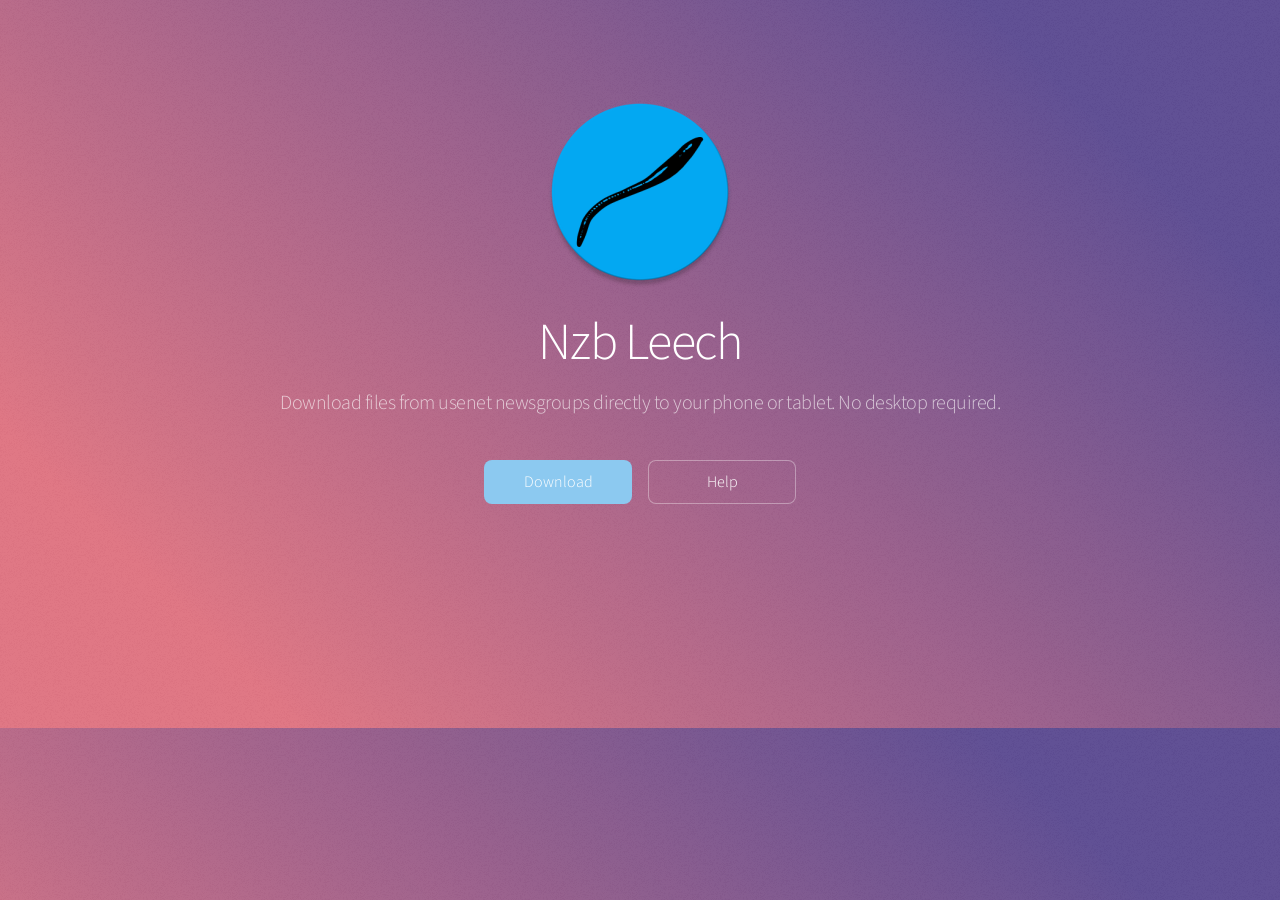
<file: index.html>
<!DOCTYPE HTML>

<html>
	<head>
		<!-- Global site tag (gtag.js) - Google Analytics -->	<script async src="https://www.googletagmanager.com/gtag/js?id=UA-76217439-2"></script>
		<script>window.dataLayer = window.dataLayer || [];	  function gtag(){dataLayer.push(arguments);}	  gtag('js', new Date());	  gtag('config', 'UA-76217439-2');	</script>
		<title>Nzb Leech</title>
		<meta charset="utf-8" />
		<meta name="description" content="The official website of NZB Leech.  NZB Leech is a simple native usenet download client for android. Import nzb files into NZB Leech and download on the go! You need a newsgroup provider to use this app. Available on Google Play, Amazon Appstore, and SlideMe for PayPal users. features 16 connections, automatic par repair and verification of files, automatic extracting of rar files, queue nzbs (via a queue folder), search sites integrated, nfo viewer, add custom newznab websites, add custom rss feeds, resume support (don't have to restart downloads from beginning),pause/resume download">
		<meta name="viewport" content="width=device-width, initial-scale=1, user-scalable=no" />
		<link rel="stylesheet" href="assets/css/main.css" />
		<noscript><link rel="stylesheet" href="assets/css/noscript.css" /></noscript>
	</head>
	<body class="is-preload">

		<!-- Wrapper -->
			<div id="wrapper">

				<!-- Header -->
					<header id="header" class="alt">
						<span class="logo"><img src="img/icon.png" alt="" /></span>
						<h1>Nzb Leech</h1>
						<p>Download files from usenet newsgroups directly to your phone or tablet. No desktop required.<br />
							<ul class="actions special">
								<li><a href="https://github.com/nzbnzb848/nzbleech/raw/refs/heads/master/apk/nzb-free-release-2026-03-05-17-27.apk" class="button primary">Download</a></li>
								<li><a href="help.html" class="button">Help</a></li>
							</ul>
					</header>
				<!-- Nav -->
					<!-- <nav id="nav">
						<ul>
							<li><a href="#intro" class="active">Download</a></li>
							<li><a href="#first">First Section</a></li>
							<li><a href="#second">Second Section</a></li>
							<li><a href="#cta">Get Started</a></li>
						</ul>
					</nav> -->

				<!-- Main -->
					<div id="main">

						<!-- Introduction -->
							<!-- <section id="intro" class="main">
								<div class="spotlight">
									<div class="content">
										<header class="major">
											<h2>News</h2>
										</header>
										<p>January 1 2025 - posted first free release </p>
										<ul class="actions">
											<li><a href="theapk.apk" class="button primary">Download</a></li>
										</ul>
									</div>
								</div>
							</section> -->

						<!-- First Section -->
							<!-- <section id="first" class="main special">
								<header class="major">
									<h2>Screenshots</h2>
								</header>
								<ul class="features">
									<li>
										<span class="icon solid major style1 fa-code"></span>
										<h3>Ipsum consequat</h3>
										<p>Sed lorem amet ipsum dolor et amet nullam consequat a feugiat consequat tempus veroeros sed consequat.</p>
									</li>
									<li>
										<span class="icon major style3 fa-copy"></span>
										<h3>Amed sed feugiat</h3>
										<p>Sed lorem amet ipsum dolor et amet nullam consequat a feugiat consequat tempus veroeros sed consequat.</p>
									</li>
									<li>
										<span class="icon major style5 fa-gem"></span>
										<h3>Dolor nullam</h3>
										<p>Sed lorem amet ipsum dolor et amet nullam consequat a feugiat consequat tempus veroeros sed consequat.</p>
									</li>
								</ul>
								<footer class="major">
									<ul class="actions special">
										<li><a href="generic.html" class="button">Learn More</a></li>
									</ul>
								</footer>
							</section> -->

						<!-- Second Section -->
							<!-- <section id="second" class="main special">
								<header class="major">
									<h2>Ipsum consequat</h2>
									<p>Donec imperdiet consequat consequat. Suspendisse feugiat congue<br />
									posuere. Nulla massa urna, fermentum eget quam aliquet.</p>
								</header>
								<ul class="statistics">
									<li class="style1">
										<span class="icon solid fa-code-branch"></span>
										<strong>5,120</strong> Etiam
									</li>
									<li class="style2">
										<span class="icon fa-folder-open"></span>
										<strong>8,192</strong> Magna
									</li>
									<li class="style3">
										<span class="icon solid fa-signal"></span>
										<strong>2,048</strong> Tempus
									</li>
									<li class="style4">
										<span class="icon solid fa-laptop"></span>
										<strong>4,096</strong> Aliquam
									</li>
									<li class="style5">
										<span class="icon fa-gem"></span>
										<strong>1,024</strong> Nullam
									</li>
								</ul>
								<p class="content">Nam elementum nisl et mi a commodo porttitor. Morbi sit amet nisl eu arcu faucibus hendrerit vel a risus. Nam a orci mi, elementum ac arcu sit amet, fermentum pellentesque et purus. Integer maximus varius lorem, sed convallis diam accumsan sed. Etiam porttitor placerat sapien, sed eleifend a enim pulvinar faucibus semper quis ut arcu. Ut non nisl a mollis est efficitur vestibulum. Integer eget purus nec nulla mattis et accumsan ut magna libero. Morbi auctor iaculis porttitor. Sed ut magna ac risus et hendrerit scelerisque. Praesent eleifend lacus in lectus aliquam porta. Cras eu ornare dui curabitur lacinia.</p>
								<footer class="major">
									<ul class="actions special">
										<li><a href="generic.html" class="button">Learn More</a></li>
									</ul>
								</footer>
							</section> -->

						<!-- Get Started -->
							<!-- <section id="cta" class="main special">
								<header class="major">
									<h2>Congue imperdiet</h2>
									<p>Donec imperdiet consequat consequat. Suspendisse feugiat congue<br />
									posuere. Nulla massa urna, fermentum eget quam aliquet.</p>
								</header>
								<footer class="major">
									<ul class="actions special">
										<li><a href="generic.html" class="button primary">Get Started</a></li>
										<li><a href="generic.html" class="button">Learn More</a></li>
									</ul>
								</footer>
							</section> -->

					</div>

				<!-- Footer -->
					<footer id="footer">
						<!-- <section>
							<h2>Aliquam sed mauris</h2>
							<p>Sed lorem ipsum dolor sit amet et nullam consequat feugiat consequat magna adipiscing tempus etiam dolore veroeros. eget dapibus mauris. Cras aliquet, nisl ut viverra sollicitudin, ligula erat egestas velit, vitae tincidunt odio.</p>
							<ul class="actions">
								<li><a href="generic.html" class="button">Learn More</a></li>
							</ul>
						</section>
						<section>
							<h2>Etiam feugiat</h2>
							<dl class="alt">
								<dt>Address</dt>
								<dd>1234 Somewhere Road &bull; Nashville, TN 00000 &bull; USA</dd>
								<dt>Phone</dt>
								<dd>(000) 000-0000 x 0000</dd>
								<dt>Email</dt>
								<dd><a href="#">information@untitled.tld</a></dd>
							</dl>
							<ul class="icons">
								<li><a href="#" class="icon brands fa-twitter alt"><span class="label">Twitter</span></a></li>
								<li><a href="#" class="icon brands fa-facebook-f alt"><span class="label">Facebook</span></a></li>
								<li><a href="#" class="icon brands fa-instagram alt"><span class="label">Instagram</span></a></li>
								<li><a href="#" class="icon brands fa-github alt"><span class="label">GitHub</span></a></li>
								<li><a href="#" class="icon brands fa-dribbble alt"><span class="label">Dribbble</span></a></li>
							</ul>
						</section>
						<p class="copyright">&copy; Untitled. Design: <a href="https://html5up.net">HTML5 UP</a>.</p> -->
					</footer>

			</div>

		<!-- Scripts -->
			<script src="assets/js/jquery.min.js"></script>
			<script src="assets/js/jquery.scrollex.min.js"></script>
			<script src="assets/js/jquery.scrolly.min.js"></script>
			<script src="assets/js/browser.min.js"></script>
			<script src="assets/js/breakpoints.min.js"></script>
			<script src="assets/js/util.js"></script>
			<script src="assets/js/main.js"></script>

	</body>
</html>
</file>
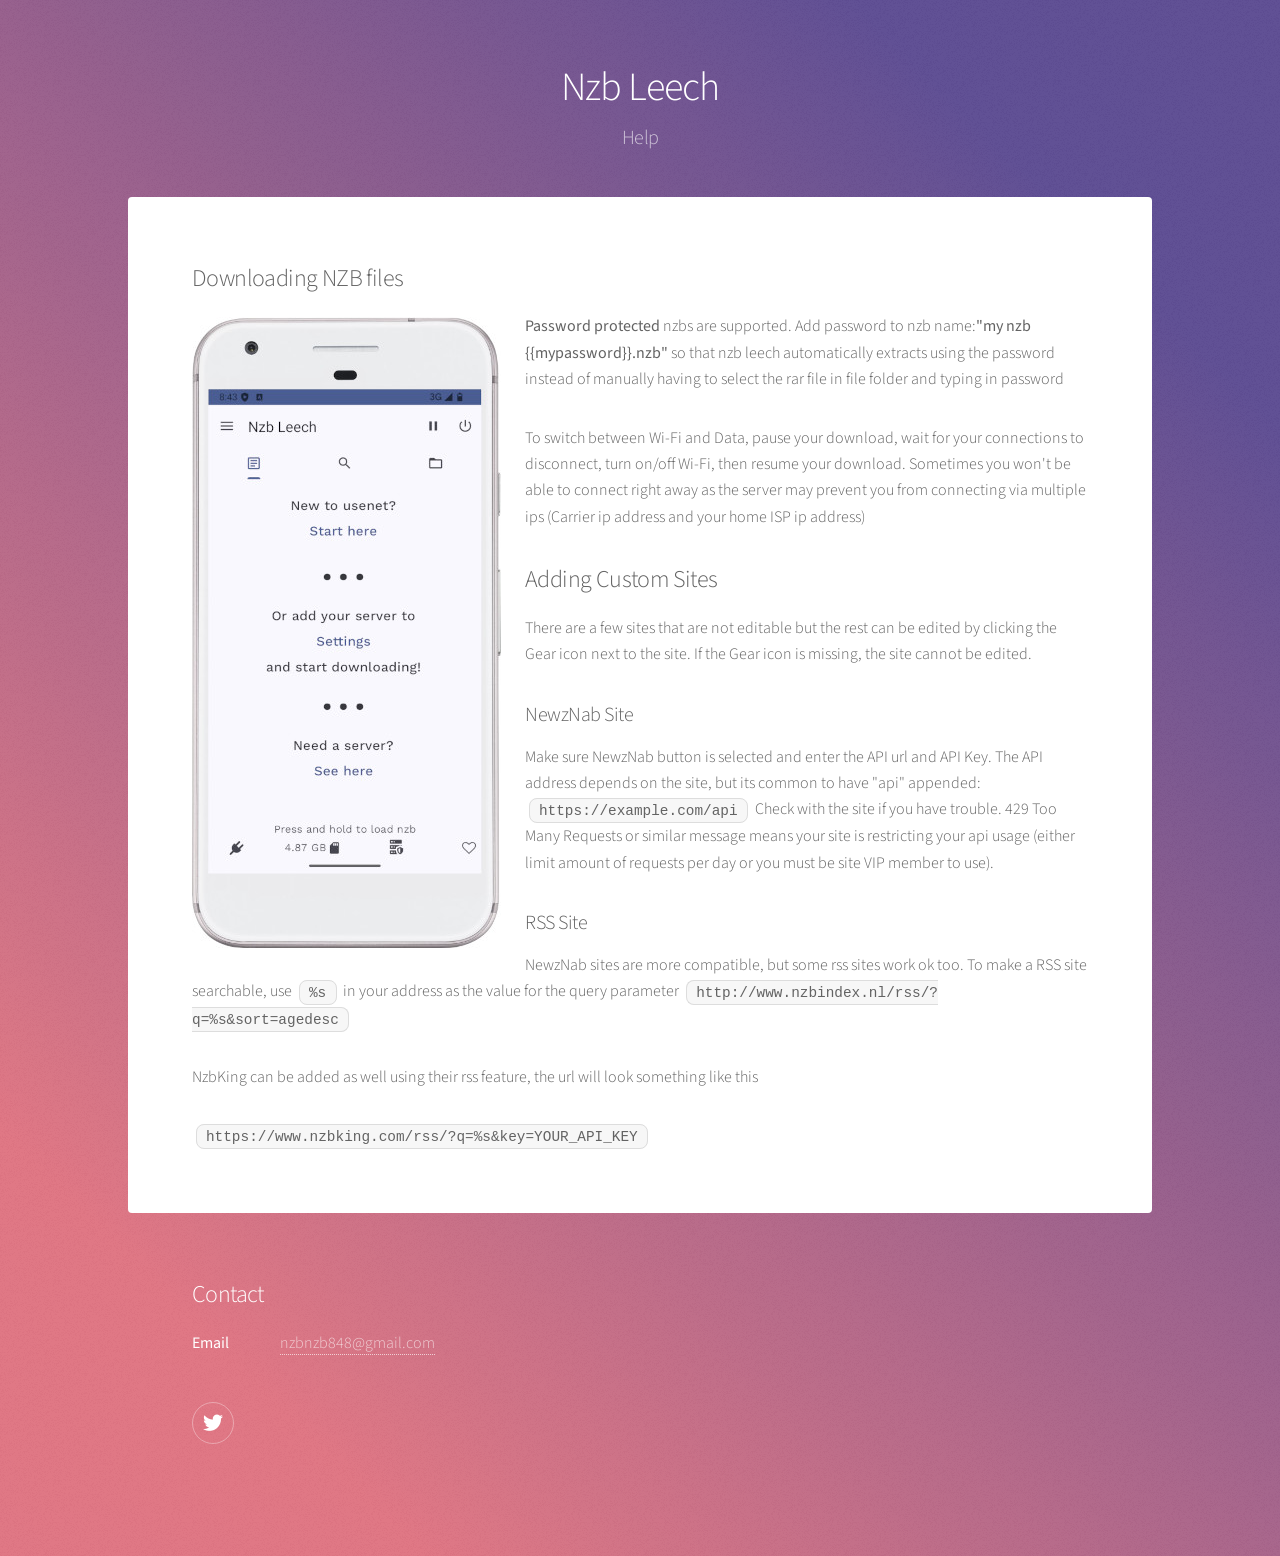
<file: help.html>
<!DOCTYPE HTML>
<!--
	Stellar by HTML5 UP
	html5up.net | @ajlkn
	Free for personal and commercial use under the CCA 3.0 license (html5up.net/license)
-->
<html>
	<head>
		<title>Nzb Leech Help</title>
		<meta charset="utf-8" />
		 <!-- Global site tag (gtag.js) - Google Analytics -->        <script async src="https://www.googletagmanager.com/gtag/js?id=UA-76217439-2"></script>       <script>         window.dataLayer = window.dataLayer || [];          function gtag(){dataLayer.push(arguments);}          gtag('js', new Date());          gtag('config', 'UA-76217439-2');        </script>
		<meta name="viewport" content="width=device-width, initial-scale=1, user-scalable=no" />
		<link rel="stylesheet" href="assets/css/main.css" />
		<noscript><link rel="stylesheet" href="assets/css/noscript.css" /></noscript>
	</head>
	<body class="is-preload">

		<!-- Wrapper -->
			<div id="wrapper">

				<!-- Header -->
					<header id="header">
						<h1>Nzb Leech</h1>
						<p>Help</p>
					</header>

				<!-- Main -->
					<div id="main">

						<!-- Content -->
							<section id="content" class="main">
								<!-- <span class="image main"><img src="images/pic04.jpg" alt="" /></span> -->
								<!-- <h2>Magna feugiat lorem</h2> -->
								<h2>Downloading NZB files</h2>
								<p><span class="image left"><img src="img/screenshot01.jpg" alt="" /></span><strong>Password protected</strong> nzbs are supported. Add password to nzb name:<strong>"my nzb {{mypassword}}.nzb"</strong> so that nzb leech automatically extracts using the password instead of manually having to select the rar file in file folder and typing in password</p>						
								<p>To switch between Wi-Fi and Data, pause your download, wait for your connections to disconnect, turn on/off Wi-Fi, then resume your download. Sometimes you won't be able to connect right away as the server may prevent you from connecting via multiple ips (Carrier ip address and your home ISP ip address)</p>
								<a name="customsite"></a><h2>Adding Custom Sites</h2>
								<p>There are a few sites that are not editable but the rest can be edited by clicking the Gear icon next to the site. If the Gear icon is missing, the site cannot be edited.</p>
								<h3>NewzNab Site</h3>
								<p>Make sure NewzNab button is selected and enter the API url and API Key. The API address depends on the site, but its common to have "api" appended: <code>https://example.com/api</code> Check with the site if you have trouble. 429 Too Many Requests or similar message means your site is restricting your api usage (either limit amount of requests per day or you must be site VIP member to use).</p>
								<h3>RSS Site</h3>
								<p>NewzNab sites are more compatible, but some rss sites work ok too. To make a RSS site searchable, use <code>%s</code> in your address as the value for the query parameter <code>http://www.nzbindex.nl/rss/?q=%s&sort=agedesc</code></p>
								<p>NzbKing can be added as well using their rss feature, the url will look something like this</p><p><code>https://www.nzbking.com/rss/?q=%s&key=YOUR_API_KEY</code></p>

							</section>

					</div>

				<!-- Footer -->
					<footer id="footer">
						<!-- <section>
							<h2>Aliquam sed mauris</h2>
							<p>Sed lorem ipsum dolor sit amet et nullam consequat feugiat consequat magna adipiscing tempus etiam dolore veroeros. eget dapibus mauris. Cras aliquet, nisl ut viverra sollicitudin, ligula erat egestas velit, vitae tincidunt odio.</p>
							<ul class="actions">
								<li><a href="#" class="button">Learn More</a></li>
							</ul> -->
						</section>
						<section>
							<h2>Contact</h2>
							<dl class="alt">
								<!-- <dt>Address</dt>
								<dd>1234 Somewhere Road &bull; Nashville, TN 00000 &bull; USA</dd>
								<dt>Phone</dt>
								<dd>(000) 000-0000 x 0000</dd> -->
								<dt>Email</dt>
								<dd><a href="#">nzbnzb848@gmail.com</a></dd>
							</dl>
							<ul class="icons">
								<li><a href="https://x.com/nzbleech" class="icon brands fa-twitter alt"><span class="label">Twitter</span></a></li>
								<!-- <li><a href="#" class="icon brands fa-facebook-f alt"><span class="label">Facebook</span></a></li>
								<li><a href="#" class="icon brands fa-instagram alt"><span class="label">Instagram</span></a></li>
								<li><a href="#" class="icon brands fa-github alt"><span class="label">GitHub</span></a></li>
								<li><a href="#" class="icon brands fa-dribbble alt"><span class="label">Dribbble</span></a></li> -->
							</ul>
						</section>
						<!-- <p class="copyright">&copy; Untitled. Design: <a href="https://html5up.net">HTML5 UP</a>.</p> -->
					</footer>

			</div>

		<!-- Scripts -->
			<script src="assets/js/jquery.min.js"></script>
			<script src="assets/js/jquery.scrollex.min.js"></script>
			<script src="assets/js/jquery.scrolly.min.js"></script>
			<script src="assets/js/browser.min.js"></script>
			<script src="assets/js/breakpoints.min.js"></script>
			<script src="assets/js/util.js"></script>
			<script src="assets/js/main.js"></script>

	</body>
</html>
</file>
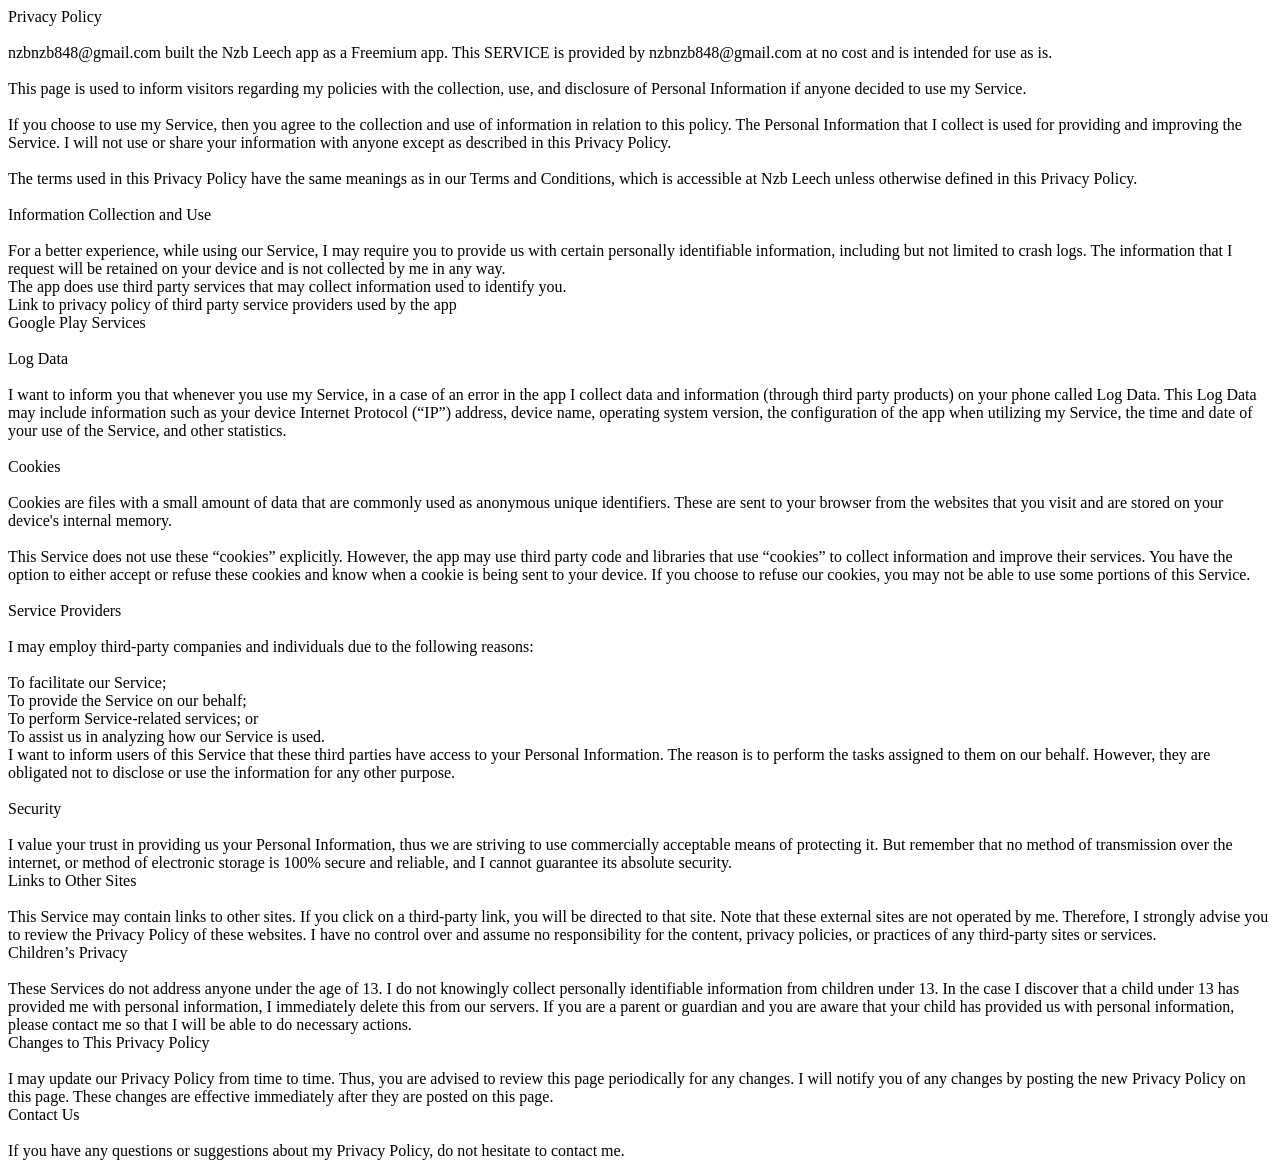
<file: privacy-policy.html>
<html><head/><body>
Privacy Policy<br/><br/>
nzbnzb848@gmail.com built the Nzb Leech app as a Freemium app. This SERVICE is provided by nzbnzb848@gmail.com at no cost and is intended for use as is.
<br/><br/>
This page is used to inform visitors regarding my policies with the collection, use, and disclosure of Personal Information if anyone decided to use my Service.
<br/><br/>
If you choose to use my Service, then you agree to the collection and use of information in relation to this policy. The Personal Information that I collect is used for providing and improving the Service. I will not use or share your information with anyone except as described in this Privacy Policy.
<br/><br/>
The terms used in this Privacy Policy have the same meanings as in our Terms and Conditions, which is accessible at Nzb Leech unless otherwise defined in this Privacy Policy.
<br/><br/>
Information Collection and Use
<br/><br/>
For a better experience, while using our Service, I may require you to provide us with certain personally identifiable information, including but not limited to crash logs. The information that I request will be retained on your device and is not collected by me in any way.
<br/>
The app does use third party services that may collect information used to identify you.
<br/>
Link to privacy policy of third party service providers used by the app
<br/>
Google Play Services<br/><br/>
Log Data
<br/><br/>
I want to inform you that whenever you use my Service, in a case of an error in the app I collect data and information (through third party products) on your phone called Log Data. This Log Data may include information such as your device Internet Protocol (“IP”) address, device name, operating system version, the configuration of the app when utilizing my Service, the time and date of your use of the Service, and other statistics.
<br/><br/>
Cookies
<br/><br/>
Cookies are files with a small amount of data that are commonly used as anonymous unique identifiers. These are sent to your browser from the websites that you visit and are stored on your device's internal memory.
<br/><br/>
This Service does not use these “cookies” explicitly. However, the app may use third party code and libraries that use “cookies” to collect information and improve their services. You have the option to either accept or refuse these cookies and know when a cookie is being sent to your device. If you choose to refuse our cookies, you may not be able to use some portions of this Service.
<br/><br/>
Service Providers
<br/><br/>
I may employ third-party companies and individuals due to the following reasons:
<br/><br/>
To facilitate our Service;<br/>
To provide the Service on our behalf;<br/>
To perform Service-related services; or<br/>
To assist us in analyzing how our Service is used.<br/>
I want to inform users of this Service that these third parties have access to your Personal Information. The reason is to perform the tasks assigned to them on our behalf. However, they are obligated not to disclose or use the information for any other purpose.<br/>
<br/>
Security
<br/><br/>
I value your trust in providing us your Personal Information, thus we are striving to use commercially acceptable means of protecting it. But remember that no method of transmission over the internet, or method of electronic storage is 100% secure and reliable, and I cannot guarantee its absolute security.
<br/>
Links to Other Sites
  </body></html>
<br/><br/>
This Service may contain links to other sites. If you click on a third-party link, you will be directed to that site. Note that these external sites are not operated by me. Therefore, I strongly advise you to review the Privacy Policy of these websites. I have no control over and assume no responsibility for the content, privacy policies, or practices of any third-party sites or services.
<br/>
Children’s Privacy
<br/><br/>
These Services do not address anyone under the age of 13. I do not knowingly collect personally identifiable information from children under 13. In the case I discover that a child under 13 has provided me with personal information, I immediately delete this from our servers. If you are a parent or guardian and you are aware that your child has provided us with personal information, please contact me so that I will be able to do necessary actions.
<br/>
Changes to This Privacy Policy
<br/><br/>
I may update our Privacy Policy from time to time. Thus, you are advised to review this page periodically for any changes. I will notify you of any changes by posting the new Privacy Policy on this page. These changes are effective immediately after they are posted on this page.
<br/>
Contact Us
<br/><br/>
If you have any questions or suggestions about my Privacy Policy, do not hesitate to contact me.
</file>
<file: assets/css/noscript.css>
/*
	Stellar by HTML5 UP
	html5up.net | @ajlkn
	Free for personal and commercial use under the CCA 3.0 license (html5up.net/license)
*/

/* Header */

	body.is-preload #header.alt > * {
		opacity: 1;
	}

	body.is-preload #header.alt .logo {
		-moz-transform: none;
		-webkit-transform: none;
		-ms-transform: none;
		transform: none;
	}
</file>
<file: assets/css/main.css>
@import url(fontawesome-all.min.css);
@import 'https://fonts.googleapis.com/css?family=Source+Sans+Pro:300,400';

/*
	Stellar by HTML5 UP
	html5up.net | @ajlkn
	Free for personal and commercial use under the CCA 3.0 license (html5up.net/license)
*/

html, body, div, span, applet, object,
iframe, h1, h2, h3, h4, h5, h6, p, blockquote,
pre, a, abbr, acronym, address, big, cite,
code, del, dfn, em, img, ins, kbd, q, s, samp,
small, strike, strong, sub, sup, tt, var, b,
u, i, center, dl, dt, dd, ol, ul, li, fieldset,
form, label, legend, table, caption, tbody,
tfoot, thead, tr, th, td, article, aside,
canvas, details, embed, figure, figcaption,
footer, header, hgroup, menu, nav, output, ruby,
section, summary, time, mark, audio, video {
	margin: 0;
	padding: 0;
	border: 0;
	font-size: 100%;
	font: inherit;
	vertical-align: baseline;}

article, aside, details, figcaption, figure,
footer, header, hgroup, menu, nav, section {
	display: block;}

body {
	line-height: 1;
}

ol, ul {
	list-style: none;
}

blockquote, q {
	quotes: none;
}

	blockquote:before, blockquote:after, q:before, q:after {
		content: '';
		content: none;
	}

table {
	border-collapse: collapse;
	border-spacing: 0;
}

body {
	-webkit-text-size-adjust: none;
}

mark {
	background-color: transparent;
	color: inherit;
}

input::-moz-focus-inner {
	border: 0;
	padding: 0;
}

input, select, textarea {
	-moz-appearance: none;
	-webkit-appearance: none;
	-ms-appearance: none;
	appearance: none;
}

/* Basic */

	@-ms-viewport {
		width: device-width;
	}

	body {
		-ms-overflow-style: scrollbar;
	}

	@media screen and (max-width: 480px) {

		html, body {
			min-width: 320px;
		}

	}

	html {
		box-sizing: border-box;
	}

	*, *:before, *:after {
		box-sizing: inherit;
	}

	body {
		background-color: #935d8c;
		background-image: url("images/overlay.png"), -moz-linear-gradient(45deg, #e37682 15%, #5f4d93 85%);
		background-image: url("images/overlay.png"), -webkit-linear-gradient(45deg, #e37682 15%, #5f4d93 85%);
		background-image: url("images/overlay.png"), -ms-linear-gradient(45deg, #e37682 15%, #5f4d93 85%);
		background-image: url("images/overlay.png"), linear-gradient(45deg, #e37682 15%, #5f4d93 85%);
	}

		body.is-preload *, body.is-preload *:before, body.is-preload *:after {
			-moz-animation: none !important;
			-webkit-animation: none !important;
			-ms-animation: none !important;
			animation: none !important;
			-moz-transition: none !important;
			-webkit-transition: none !important;
			-ms-transition: none !important;
			transition: none !important;
		}

/* Type */

	body {
		background-color: #935d8c;
		color: rgba(255, 255, 255, 0.65);
	}

	body, input, select, textarea {
		font-family: "Source Sans Pro", Helvetica, sans-serif;
		font-size: 17pt;
		font-weight: 300;
		line-height: 1.65;
	}

		@media screen and (max-width: 1680px) {

			body, input, select, textarea {
				font-size: 14pt;
			}

		}

		@media screen and (max-width: 1280px) {

			body, input, select, textarea {
				font-size: 12pt;
			}

		}

		@media screen and (max-width: 360px) {

			body, input, select, textarea {
				font-size: 11pt;
			}

		}

	a {
		-moz-transition: color 0.2s ease, border-bottom 0.2s ease;
		-webkit-transition: color 0.2s ease, border-bottom 0.2s ease;
		-ms-transition: color 0.2s ease, border-bottom 0.2s ease;
		transition: color 0.2s ease, border-bottom 0.2s ease;
		text-decoration: none;
		border-bottom: dotted 1px;
		color: inherit;
	}

		a:hover {
			border-bottom-color: transparent;
		}

	strong, b {
		font-weight: 400;
	}

	em, i {
		font-style: italic;
	}

	p {
		margin: 0 0 2em 0;
	}

		p.content {
			-moz-columns: 20em 2;
			-webkit-columns: 20em 2;
			-ms-columns: 20em 2;
			columns: 20em 2;
			-moz-column-gap: 2em;
			-webkit-column-gap: 2em;
			-ms-column-gap: 2em;
			column-gap: 2em;
			text-align: justify;
		}

	h1, h2, h3, h4, h5, h6 {
		font-weight: 300;
		line-height: 1.5;
		margin: 0 0 0.7em 0;
		letter-spacing: -0.025em;
	}

		h1 a, h2 a, h3 a, h4 a, h5 a, h6 a {
			color: inherit;
			text-decoration: none;
		}

	h1 {
		font-size: 2.5em;
		line-height: 1.2;
	}

	h2 {
		font-size: 1.5em;
	}

	h3 {
		font-size: 1.25em;
	}

	h4 {
		font-size: 1.1em;
	}

	h5 {
		font-size: 0.9em;
	}

	h6 {
		font-size: 0.7em;
	}

	@media screen and (max-width: 736px) {

		h1 {
			font-size: 2em;
		}

	}

	sub {
		font-size: 0.8em;
		position: relative;
		top: 0.5em;
	}

	sup {
		font-size: 0.8em;
		position: relative;
		top: -0.5em;
	}

	blockquote {
		border-left: solid 4px;
		font-style: italic;
		margin: 0 0 2em 0;
		padding: 0.5em 0 0.5em 2em;
	}

	code {
		border-radius: 8px;
		border: solid 1px;
		font-family: "Courier New", monospace;
		font-size: 0.9em;
		margin: 0 0.25em;
		padding: 0.25em 0.65em;
	}

	pre {
		-webkit-overflow-scrolling: touch;
		font-family: "Courier New", monospace;
		font-size: 0.9em;
		margin: 0 0 2em 0;
	}

		pre code {
			display: block;
			line-height: 1.75;
			padding: 1em 1.5em;
			overflow-x: auto;
		}

	hr {
		border: 0;
		border-bottom: solid 1px;
		margin: 2em 0;
	}

		hr.major {
			margin: 3em 0;
		}

	.align-left {
		text-align: left;
	}

	.align-center {
		text-align: center;
	}

	.align-right {
		text-align: right;
	}

	input, select, textarea {
		color: #ffffff;
	}

	a:hover {
		color: #ffffff;
	}

	strong, b {
		color: #ffffff;
	}

	h1, h2, h3, h4, h5, h6 {
		color: #ffffff;
	}

	blockquote {
		border-left-color: rgba(255, 255, 255, 0.35);
	}

	code {
		background: rgba(255, 255, 255, 0.075);
		border-color: rgba(255, 255, 255, 0.35);
	}

	hr {
		border-bottom-color: rgba(255, 255, 255, 0.35);
	}

/* Row */

	.row {
		display: flex;
		flex-wrap: wrap;
		box-sizing: border-box;
		align-items: stretch;
	}

		.row > * {
			box-sizing: border-box;
		}

		.row.gtr-uniform > * > :last-child {
			margin-bottom: 0;
		}

		.row.aln-left {
			justify-content: flex-start;
		}

		.row.aln-center {
			justify-content: center;
		}

		.row.aln-right {
			justify-content: flex-end;
		}

		.row.aln-top {
			align-items: flex-start;
		}

		.row.aln-middle {
			align-items: center;
		}

		.row.aln-bottom {
			align-items: flex-end;
		}

		.row > .imp {
			order: -1;
		}

		.row > .col-1 {
			width: 8.33333%;
		}

		.row > .off-1 {
			margin-left: 8.33333%;
		}

		.row > .col-2 {
			width: 16.66667%;
		}

		.row > .off-2 {
			margin-left: 16.66667%;
		}

		.row > .col-3 {
			width: 25%;
		}

		.row > .off-3 {
			margin-left: 25%;
		}

		.row > .col-4 {
			width: 33.33333%;
		}

		.row > .off-4 {
			margin-left: 33.33333%;
		}

		.row > .col-5 {
			width: 41.66667%;
		}

		.row > .off-5 {
			margin-left: 41.66667%;
		}

		.row > .col-6 {
			width: 50%;
		}

		.row > .off-6 {
			margin-left: 50%;
		}

		.row > .col-7 {
			width: 58.33333%;
		}

		.row > .off-7 {
			margin-left: 58.33333%;
		}

		.row > .col-8 {
			width: 66.66667%;
		}

		.row > .off-8 {
			margin-left: 66.66667%;
		}

		.row > .col-9 {
			width: 75%;
		}

		.row > .off-9 {
			margin-left: 75%;
		}

		.row > .col-10 {
			width: 83.33333%;
		}

		.row > .off-10 {
			margin-left: 83.33333%;
		}

		.row > .col-11 {
			width: 91.66667%;
		}

		.row > .off-11 {
			margin-left: 91.66667%;
		}

		.row > .col-12 {
			width: 100%;
		}

		.row > .off-12 {
			margin-left: 100%;
		}

		.row.gtr-0 {
			margin-top: 0;
			margin-left: 0em;
		}

			.row.gtr-0 > * {
				padding: 0 0 0 0em;
			}

			.row.gtr-0.gtr-uniform {
				margin-top: 0em;
			}

				.row.gtr-0.gtr-uniform > * {
					padding-top: 0em;
				}

		.row.gtr-25 {
			margin-top: 0;
			margin-left: -0.375em;
		}

			.row.gtr-25 > * {
				padding: 0 0 0 0.375em;
			}

			.row.gtr-25.gtr-uniform {
				margin-top: -0.375em;
			}

				.row.gtr-25.gtr-uniform > * {
					padding-top: 0.375em;
				}

		.row.gtr-50 {
			margin-top: 0;
			margin-left: -0.75em;
		}

			.row.gtr-50 > * {
				padding: 0 0 0 0.75em;
			}

			.row.gtr-50.gtr-uniform {
				margin-top: -0.75em;
			}

				.row.gtr-50.gtr-uniform > * {
					padding-top: 0.75em;
				}

		.row {
			margin-top: 0;
			margin-left: -1.5em;
		}

			.row > * {
				padding: 0 0 0 1.5em;
			}

			.row.gtr-uniform {
				margin-top: -1.5em;
			}

				.row.gtr-uniform > * {
					padding-top: 1.5em;
				}

		.row.gtr-150 {
			margin-top: 0;
			margin-left: -2.25em;
		}

			.row.gtr-150 > * {
				padding: 0 0 0 2.25em;
			}

			.row.gtr-150.gtr-uniform {
				margin-top: -2.25em;
			}

				.row.gtr-150.gtr-uniform > * {
					padding-top: 2.25em;
				}

		.row.gtr-200 {
			margin-top: 0;
			margin-left: -3em;
		}

			.row.gtr-200 > * {
				padding: 0 0 0 3em;
			}

			.row.gtr-200.gtr-uniform {
				margin-top: -3em;
			}

				.row.gtr-200.gtr-uniform > * {
					padding-top: 3em;
				}

		@media screen and (max-width: 1680px) {

			.row {
				display: flex;
				flex-wrap: wrap;
				box-sizing: border-box;
				align-items: stretch;
			}

				.row > * {
					box-sizing: border-box;
				}

				.row.gtr-uniform > * > :last-child {
					margin-bottom: 0;
				}

				.row.aln-left {
					justify-content: flex-start;
				}

				.row.aln-center {
					justify-content: center;
				}

				.row.aln-right {
					justify-content: flex-end;
				}

				.row.aln-top {
					align-items: flex-start;
				}

				.row.aln-middle {
					align-items: center;
				}

				.row.aln-bottom {
					align-items: flex-end;
				}

				.row > .imp-xlarge {
					order: -1;
				}

				.row > .col-1-xlarge {
					width: 8.33333%;
				}

				.row > .off-1-xlarge {
					margin-left: 8.33333%;
				}

				.row > .col-2-xlarge {
					width: 16.66667%;
				}

				.row > .off-2-xlarge {
					margin-left: 16.66667%;
				}

				.row > .col-3-xlarge {
					width: 25%;
				}

				.row > .off-3-xlarge {
					margin-left: 25%;
				}

				.row > .col-4-xlarge {
					width: 33.33333%;
				}

				.row > .off-4-xlarge {
					margin-left: 33.33333%;
				}

				.row > .col-5-xlarge {
					width: 41.66667%;
				}

				.row > .off-5-xlarge {
					margin-left: 41.66667%;
				}

				.row > .col-6-xlarge {
					width: 50%;
				}

				.row > .off-6-xlarge {
					margin-left: 50%;
				}

				.row > .col-7-xlarge {
					width: 58.33333%;
				}

				.row > .off-7-xlarge {
					margin-left: 58.33333%;
				}

				.row > .col-8-xlarge {
					width: 66.66667%;
				}

				.row > .off-8-xlarge {
					margin-left: 66.66667%;
				}

				.row > .col-9-xlarge {
					width: 75%;
				}

				.row > .off-9-xlarge {
					margin-left: 75%;
				}

				.row > .col-10-xlarge {
					width: 83.33333%;
				}

				.row > .off-10-xlarge {
					margin-left: 83.33333%;
				}

				.row > .col-11-xlarge {
					width: 91.66667%;
				}

				.row > .off-11-xlarge {
					margin-left: 91.66667%;
				}

				.row > .col-12-xlarge {
					width: 100%;
				}

				.row > .off-12-xlarge {
					margin-left: 100%;
				}

				.row.gtr-0 {
					margin-top: 0;
					margin-left: 0em;
				}

					.row.gtr-0 > * {
						padding: 0 0 0 0em;
					}

					.row.gtr-0.gtr-uniform {
						margin-top: 0em;
					}

						.row.gtr-0.gtr-uniform > * {
							padding-top: 0em;
						}

				.row.gtr-25 {
					margin-top: 0;
					margin-left: -0.375em;
				}

					.row.gtr-25 > * {
						padding: 0 0 0 0.375em;
					}

					.row.gtr-25.gtr-uniform {
						margin-top: -0.375em;
					}

						.row.gtr-25.gtr-uniform > * {
							padding-top: 0.375em;
						}

				.row.gtr-50 {
					margin-top: 0;
					margin-left: -0.75em;
				}

					.row.gtr-50 > * {
						padding: 0 0 0 0.75em;
					}

					.row.gtr-50.gtr-uniform {
						margin-top: -0.75em;
					}

						.row.gtr-50.gtr-uniform > * {
							padding-top: 0.75em;
						}

				.row {
					margin-top: 0;
					margin-left: -1.5em;
				}

					.row > * {
						padding: 0 0 0 1.5em;
					}

					.row.gtr-uniform {
						margin-top: -1.5em;
					}

						.row.gtr-uniform > * {
							padding-top: 1.5em;
						}

				.row.gtr-150 {
					margin-top: 0;
					margin-left: -2.25em;
				}

					.row.gtr-150 > * {
						padding: 0 0 0 2.25em;
					}

					.row.gtr-150.gtr-uniform {
						margin-top: -2.25em;
					}

						.row.gtr-150.gtr-uniform > * {
							padding-top: 2.25em;
						}

				.row.gtr-200 {
					margin-top: 0;
					margin-left: -3em;
				}

					.row.gtr-200 > * {
						padding: 0 0 0 3em;
					}

					.row.gtr-200.gtr-uniform {
						margin-top: -3em;
					}

						.row.gtr-200.gtr-uniform > * {
							padding-top: 3em;
						}

		}

		@media screen and (max-width: 1280px) {

			.row {
				display: flex;
				flex-wrap: wrap;
				box-sizing: border-box;
				align-items: stretch;
			}

				.row > * {
					box-sizing: border-box;
				}

				.row.gtr-uniform > * > :last-child {
					margin-bottom: 0;
				}

				.row.aln-left {
					justify-content: flex-start;
				}

				.row.aln-center {
					justify-content: center;
				}

				.row.aln-right {
					justify-content: flex-end;
				}

				.row.aln-top {
					align-items: flex-start;
				}

				.row.aln-middle {
					align-items: center;
				}

				.row.aln-bottom {
					align-items: flex-end;
				}

				.row > .imp-large {
					order: -1;
				}

				.row > .col-1-large {
					width: 8.33333%;
				}

				.row > .off-1-large {
					margin-left: 8.33333%;
				}

				.row > .col-2-large {
					width: 16.66667%;
				}

				.row > .off-2-large {
					margin-left: 16.66667%;
				}

				.row > .col-3-large {
					width: 25%;
				}

				.row > .off-3-large {
					margin-left: 25%;
				}

				.row > .col-4-large {
					width: 33.33333%;
				}

				.row > .off-4-large {
					margin-left: 33.33333%;
				}

				.row > .col-5-large {
					width: 41.66667%;
				}

				.row > .off-5-large {
					margin-left: 41.66667%;
				}

				.row > .col-6-large {
					width: 50%;
				}

				.row > .off-6-large {
					margin-left: 50%;
				}

				.row > .col-7-large {
					width: 58.33333%;
				}

				.row > .off-7-large {
					margin-left: 58.33333%;
				}

				.row > .col-8-large {
					width: 66.66667%;
				}

				.row > .off-8-large {
					margin-left: 66.66667%;
				}

				.row > .col-9-large {
					width: 75%;
				}

				.row > .off-9-large {
					margin-left: 75%;
				}

				.row > .col-10-large {
					width: 83.33333%;
				}

				.row > .off-10-large {
					margin-left: 83.33333%;
				}

				.row > .col-11-large {
					width: 91.66667%;
				}

				.row > .off-11-large {
					margin-left: 91.66667%;
				}

				.row > .col-12-large {
					width: 100%;
				}

				.row > .off-12-large {
					margin-left: 100%;
				}

				.row.gtr-0 {
					margin-top: 0;
					margin-left: 0em;
				}

					.row.gtr-0 > * {
						padding: 0 0 0 0em;
					}

					.row.gtr-0.gtr-uniform {
						margin-top: 0em;
					}

						.row.gtr-0.gtr-uniform > * {
							padding-top: 0em;
						}

				.row.gtr-25 {
					margin-top: 0;
					margin-left: -0.375em;
				}

					.row.gtr-25 > * {
						padding: 0 0 0 0.375em;
					}

					.row.gtr-25.gtr-uniform {
						margin-top: -0.375em;
					}

						.row.gtr-25.gtr-uniform > * {
							padding-top: 0.375em;
						}

				.row.gtr-50 {
					margin-top: 0;
					margin-left: -0.75em;
				}

					.row.gtr-50 > * {
						padding: 0 0 0 0.75em;
					}

					.row.gtr-50.gtr-uniform {
						margin-top: -0.75em;
					}

						.row.gtr-50.gtr-uniform > * {
							padding-top: 0.75em;
						}

				.row {
					margin-top: 0;
					margin-left: -1.5em;
				}

					.row > * {
						padding: 0 0 0 1.5em;
					}

					.row.gtr-uniform {
						margin-top: -1.5em;
					}

						.row.gtr-uniform > * {
							padding-top: 1.5em;
						}

				.row.gtr-150 {
					margin-top: 0;
					margin-left: -2.25em;
				}

					.row.gtr-150 > * {
						padding: 0 0 0 2.25em;
					}

					.row.gtr-150.gtr-uniform {
						margin-top: -2.25em;
					}

						.row.gtr-150.gtr-uniform > * {
							padding-top: 2.25em;
						}

				.row.gtr-200 {
					margin-top: 0;
					margin-left: -3em;
				}

					.row.gtr-200 > * {
						padding: 0 0 0 3em;
					}

					.row.gtr-200.gtr-uniform {
						margin-top: -3em;
					}

						.row.gtr-200.gtr-uniform > * {
							padding-top: 3em;
						}

		}

		@media screen and (max-width: 980px) {

			.row {
				display: flex;
				flex-wrap: wrap;
				box-sizing: border-box;
				align-items: stretch;
			}

				.row > * {
					box-sizing: border-box;
				}

				.row.gtr-uniform > * > :last-child {
					margin-bottom: 0;
				}

				.row.aln-left {
					justify-content: flex-start;
				}

				.row.aln-center {
					justify-content: center;
				}

				.row.aln-right {
					justify-content: flex-end;
				}

				.row.aln-top {
					align-items: flex-start;
				}

				.row.aln-middle {
					align-items: center;
				}

				.row.aln-bottom {
					align-items: flex-end;
				}

				.row > .imp-medium {
					order: -1;
				}

				.row > .col-1-medium {
					width: 8.33333%;
				}

				.row > .off-1-medium {
					margin-left: 8.33333%;
				}

				.row > .col-2-medium {
					width: 16.66667%;
				}

				.row > .off-2-medium {
					margin-left: 16.66667%;
				}

				.row > .col-3-medium {
					width: 25%;
				}

				.row > .off-3-medium {
					margin-left: 25%;
				}

				.row > .col-4-medium {
					width: 33.33333%;
				}

				.row > .off-4-medium {
					margin-left: 33.33333%;
				}

				.row > .col-5-medium {
					width: 41.66667%;
				}

				.row > .off-5-medium {
					margin-left: 41.66667%;
				}

				.row > .col-6-medium {
					width: 50%;
				}

				.row > .off-6-medium {
					margin-left: 50%;
				}

				.row > .col-7-medium {
					width: 58.33333%;
				}

				.row > .off-7-medium {
					margin-left: 58.33333%;
				}

				.row > .col-8-medium {
					width: 66.66667%;
				}

				.row > .off-8-medium {
					margin-left: 66.66667%;
				}

				.row > .col-9-medium {
					width: 75%;
				}

				.row > .off-9-medium {
					margin-left: 75%;
				}

				.row > .col-10-medium {
					width: 83.33333%;
				}

				.row > .off-10-medium {
					margin-left: 83.33333%;
				}

				.row > .col-11-medium {
					width: 91.66667%;
				}

				.row > .off-11-medium {
					margin-left: 91.66667%;
				}

				.row > .col-12-medium {
					width: 100%;
				}

				.row > .off-12-medium {
					margin-left: 100%;
				}

				.row.gtr-0 {
					margin-top: 0;
					margin-left: 0em;
				}

					.row.gtr-0 > * {
						padding: 0 0 0 0em;
					}

					.row.gtr-0.gtr-uniform {
						margin-top: 0em;
					}

						.row.gtr-0.gtr-uniform > * {
							padding-top: 0em;
						}

				.row.gtr-25 {
					margin-top: 0;
					margin-left: -0.375em;
				}

					.row.gtr-25 > * {
						padding: 0 0 0 0.375em;
					}

					.row.gtr-25.gtr-uniform {
						margin-top: -0.375em;
					}

						.row.gtr-25.gtr-uniform > * {
							padding-top: 0.375em;
						}

				.row.gtr-50 {
					margin-top: 0;
					margin-left: -0.75em;
				}

					.row.gtr-50 > * {
						padding: 0 0 0 0.75em;
					}

					.row.gtr-50.gtr-uniform {
						margin-top: -0.75em;
					}

						.row.gtr-50.gtr-uniform > * {
							padding-top: 0.75em;
						}

				.row {
					margin-top: 0;
					margin-left: -1.5em;
				}

					.row > * {
						padding: 0 0 0 1.5em;
					}

					.row.gtr-uniform {
						margin-top: -1.5em;
					}

						.row.gtr-uniform > * {
							padding-top: 1.5em;
						}

				.row.gtr-150 {
					margin-top: 0;
					margin-left: -2.25em;
				}

					.row.gtr-150 > * {
						padding: 0 0 0 2.25em;
					}

					.row.gtr-150.gtr-uniform {
						margin-top: -2.25em;
					}

						.row.gtr-150.gtr-uniform > * {
							padding-top: 2.25em;
						}

				.row.gtr-200 {
					margin-top: 0;
					margin-left: -3em;
				}

					.row.gtr-200 > * {
						padding: 0 0 0 3em;
					}

					.row.gtr-200.gtr-uniform {
						margin-top: -3em;
					}

						.row.gtr-200.gtr-uniform > * {
							padding-top: 3em;
						}

		}

		@media screen and (max-width: 736px) {

			.row {
				display: flex;
				flex-wrap: wrap;
				box-sizing: border-box;
				align-items: stretch;
			}

				.row > * {
					box-sizing: border-box;
				}

				.row.gtr-uniform > * > :last-child {
					margin-bottom: 0;
				}

				.row.aln-left {
					justify-content: flex-start;
				}

				.row.aln-center {
					justify-content: center;
				}

				.row.aln-right {
					justify-content: flex-end;
				}

				.row.aln-top {
					align-items: flex-start;
				}

				.row.aln-middle {
					align-items: center;
				}

				.row.aln-bottom {
					align-items: flex-end;
				}

				.row > .imp-small {
					order: -1;
				}

				.row > .col-1-small {
					width: 8.33333%;
				}

				.row > .off-1-small {
					margin-left: 8.33333%;
				}

				.row > .col-2-small {
					width: 16.66667%;
				}

				.row > .off-2-small {
					margin-left: 16.66667%;
				}

				.row > .col-3-small {
					width: 25%;
				}

				.row > .off-3-small {
					margin-left: 25%;
				}

				.row > .col-4-small {
					width: 33.33333%;
				}

				.row > .off-4-small {
					margin-left: 33.33333%;
				}

				.row > .col-5-small {
					width: 41.66667%;
				}

				.row > .off-5-small {
					margin-left: 41.66667%;
				}

				.row > .col-6-small {
					width: 50%;
				}

				.row > .off-6-small {
					margin-left: 50%;
				}

				.row > .col-7-small {
					width: 58.33333%;
				}

				.row > .off-7-small {
					margin-left: 58.33333%;
				}

				.row > .col-8-small {
					width: 66.66667%;
				}

				.row > .off-8-small {
					margin-left: 66.66667%;
				}

				.row > .col-9-small {
					width: 75%;
				}

				.row > .off-9-small {
					margin-left: 75%;
				}

				.row > .col-10-small {
					width: 83.33333%;
				}

				.row > .off-10-small {
					margin-left: 83.33333%;
				}

				.row > .col-11-small {
					width: 91.66667%;
				}

				.row > .off-11-small {
					margin-left: 91.66667%;
				}

				.row > .col-12-small {
					width: 100%;
				}

				.row > .off-12-small {
					margin-left: 100%;
				}

				.row.gtr-0 {
					margin-top: 0;
					margin-left: 0em;
				}

					.row.gtr-0 > * {
						padding: 0 0 0 0em;
					}

					.row.gtr-0.gtr-uniform {
						margin-top: 0em;
					}

						.row.gtr-0.gtr-uniform > * {
							padding-top: 0em;
						}

				.row.gtr-25 {
					margin-top: 0;
					margin-left: -0.25em;
				}

					.row.gtr-25 > * {
						padding: 0 0 0 0.25em;
					}

					.row.gtr-25.gtr-uniform {
						margin-top: -0.25em;
					}

						.row.gtr-25.gtr-uniform > * {
							padding-top: 0.25em;
						}

				.row.gtr-50 {
					margin-top: 0;
					margin-left: -0.5em;
				}

					.row.gtr-50 > * {
						padding: 0 0 0 0.5em;
					}

					.row.gtr-50.gtr-uniform {
						margin-top: -0.5em;
					}

						.row.gtr-50.gtr-uniform > * {
							padding-top: 0.5em;
						}

				.row {
					margin-top: 0;
					margin-left: -1em;
				}

					.row > * {
						padding: 0 0 0 1em;
					}

					.row.gtr-uniform {
						margin-top: -1em;
					}

						.row.gtr-uniform > * {
							padding-top: 1em;
						}

				.row.gtr-150 {
					margin-top: 0;
					margin-left: -1.5em;
				}

					.row.gtr-150 > * {
						padding: 0 0 0 1.5em;
					}

					.row.gtr-150.gtr-uniform {
						margin-top: -1.5em;
					}

						.row.gtr-150.gtr-uniform > * {
							padding-top: 1.5em;
						}

				.row.gtr-200 {
					margin-top: 0;
					margin-left: -2em;
				}

					.row.gtr-200 > * {
						padding: 0 0 0 2em;
					}

					.row.gtr-200.gtr-uniform {
						margin-top: -2em;
					}

						.row.gtr-200.gtr-uniform > * {
							padding-top: 2em;
						}

		}

		@media screen and (max-width: 480px) {

			.row {
				display: flex;
				flex-wrap: wrap;
				box-sizing: border-box;
				align-items: stretch;
			}

				.row > * {
					box-sizing: border-box;
				}

				.row.gtr-uniform > * > :last-child {
					margin-bottom: 0;
				}

				.row.aln-left {
					justify-content: flex-start;
				}

				.row.aln-center {
					justify-content: center;
				}

				.row.aln-right {
					justify-content: flex-end;
				}

				.row.aln-top {
					align-items: flex-start;
				}

				.row.aln-middle {
					align-items: center;
				}

				.row.aln-bottom {
					align-items: flex-end;
				}

				.row > .imp-xsmall {
					order: -1;
				}

				.row > .col-1-xsmall {
					width: 8.33333%;
				}

				.row > .off-1-xsmall {
					margin-left: 8.33333%;
				}

				.row > .col-2-xsmall {
					width: 16.66667%;
				}

				.row > .off-2-xsmall {
					margin-left: 16.66667%;
				}

				.row > .col-3-xsmall {
					width: 25%;
				}

				.row > .off-3-xsmall {
					margin-left: 25%;
				}

				.row > .col-4-xsmall {
					width: 33.33333%;
				}

				.row > .off-4-xsmall {
					margin-left: 33.33333%;
				}

				.row > .col-5-xsmall {
					width: 41.66667%;
				}

				.row > .off-5-xsmall {
					margin-left: 41.66667%;
				}

				.row > .col-6-xsmall {
					width: 50%;
				}

				.row > .off-6-xsmall {
					margin-left: 50%;
				}

				.row > .col-7-xsmall {
					width: 58.33333%;
				}

				.row > .off-7-xsmall {
					margin-left: 58.33333%;
				}

				.row > .col-8-xsmall {
					width: 66.66667%;
				}

				.row > .off-8-xsmall {
					margin-left: 66.66667%;
				}

				.row > .col-9-xsmall {
					width: 75%;
				}

				.row > .off-9-xsmall {
					margin-left: 75%;
				}

				.row > .col-10-xsmall {
					width: 83.33333%;
				}

				.row > .off-10-xsmall {
					margin-left: 83.33333%;
				}

				.row > .col-11-xsmall {
					width: 91.66667%;
				}

				.row > .off-11-xsmall {
					margin-left: 91.66667%;
				}

				.row > .col-12-xsmall {
					width: 100%;
				}

				.row > .off-12-xsmall {
					margin-left: 100%;
				}

				.row.gtr-0 {
					margin-top: 0;
					margin-left: 0em;
				}

					.row.gtr-0 > * {
						padding: 0 0 0 0em;
					}

					.row.gtr-0.gtr-uniform {
						margin-top: 0em;
					}

						.row.gtr-0.gtr-uniform > * {
							padding-top: 0em;
						}

				.row.gtr-25 {
					margin-top: 0;
					margin-left: -0.3125em;
				}

					.row.gtr-25 > * {
						padding: 0 0 0 0.3125em;
					}

					.row.gtr-25.gtr-uniform {
						margin-top: -0.3125em;
					}

						.row.gtr-25.gtr-uniform > * {
							padding-top: 0.3125em;
						}

				.row.gtr-50 {
					margin-top: 0;
					margin-left: -0.625em;
				}

					.row.gtr-50 > * {
						padding: 0 0 0 0.625em;
					}

					.row.gtr-50.gtr-uniform {
						margin-top: -0.625em;
					}

						.row.gtr-50.gtr-uniform > * {
							padding-top: 0.625em;
						}

				.row {
					margin-top: 0;
					margin-left: -1.25em;
				}

					.row > * {
						padding: 0 0 0 1.25em;
					}

					.row.gtr-uniform {
						margin-top: -1.25em;
					}

						.row.gtr-uniform > * {
							padding-top: 1.25em;
						}

				.row.gtr-150 {
					margin-top: 0;
					margin-left: -1.875em;
				}

					.row.gtr-150 > * {
						padding: 0 0 0 1.875em;
					}

					.row.gtr-150.gtr-uniform {
						margin-top: -1.875em;
					}

						.row.gtr-150.gtr-uniform > * {
							padding-top: 1.875em;
						}

				.row.gtr-200 {
					margin-top: 0;
					margin-left: -2.5em;
				}

					.row.gtr-200 > * {
						padding: 0 0 0 2.5em;
					}

					.row.gtr-200.gtr-uniform {
						margin-top: -2.5em;
					}

						.row.gtr-200.gtr-uniform > * {
							padding-top: 2.5em;
						}

		}

/* Box */

	.box {
		border-radius: 8px;
		border: solid;
		margin-bottom: 2em;
		padding: 1.5em;
	}

		.box > :last-child,
		.box > :last-child > :last-child,
		.box > :last-child > :last-child > :last-child {
			margin-bottom: 0;
		}

		.box.alt {
			border: 0;
			border-radius: 0;
			padding: 0;
		}

	.box {
		border-color: rgba(255, 255, 255, 0.35);
	}

/* Button */

	input[type="submit"],
	input[type="reset"],
	input[type="button"],
	button,
	.button {
		-moz-appearance: none;
		-webkit-appearance: none;
		-ms-appearance: none;
		appearance: none;
		-moz-transition: background-color 0.2s ease-in-out, color 0.2s ease-in-out;
		-webkit-transition: background-color 0.2s ease-in-out, color 0.2s ease-in-out;
		-ms-transition: background-color 0.2s ease-in-out, color 0.2s ease-in-out;
		transition: background-color 0.2s ease-in-out, color 0.2s ease-in-out;
		border-radius: 8px;
		border: 0;
		cursor: pointer;
		display: inline-block;
		font-weight: 300;
		height: 2.75em;
		line-height: 2.75em;
		min-width: 9.25em;
		padding: 0 1.5em;
		text-align: center;
		text-decoration: none;
		white-space: nowrap;
	}

		input[type="submit"].icon,
		input[type="reset"].icon,
		input[type="button"].icon,
		button.icon,
		.button.icon {
			padding-left: 1.35em;
		}

			input[type="submit"].icon:before,
			input[type="reset"].icon:before,
			input[type="button"].icon:before,
			button.icon:before,
			.button.icon:before {
				margin-right: 0.5em;
			}

		input[type="submit"].fit,
		input[type="reset"].fit,
		input[type="button"].fit,
		button.fit,
		.button.fit {
			width: 100%;
		}

		input[type="submit"].small,
		input[type="reset"].small,
		input[type="button"].small,
		button.small,
		.button.small {
			font-size: 0.8em;
		}

		input[type="submit"].large,
		input[type="reset"].large,
		input[type="button"].large,
		button.large,
		.button.large {
			font-size: 1.35em;
		}

		input[type="submit"].disabled, input[type="submit"]:disabled,
		input[type="reset"].disabled,
		input[type="reset"]:disabled,
		input[type="button"].disabled,
		input[type="button"]:disabled,
		button.disabled,
		button:disabled,
		.button.disabled,
		.button:disabled {
			pointer-events: none;
			opacity: 0.25;
		}

		@media screen and (max-width: 736px) {

			input[type="submit"],
			input[type="reset"],
			input[type="button"],
			button,
			.button {
				min-width: 0;
			}

		}

	input[type="submit"],
	input[type="reset"],
	input[type="button"],
	button,
	.button {
		background-color: transparent;
		box-shadow: inset 0 0 0 1px rgba(255, 255, 255, 0.35);
		color: #ffffff !important;
	}

		input[type="submit"]:hover,
		input[type="reset"]:hover,
		input[type="button"]:hover,
		button:hover,
		.button:hover {
			background-color: rgba(255, 255, 255, 0.075);
		}

		input[type="submit"]:active,
		input[type="reset"]:active,
		input[type="button"]:active,
		button:active,
		.button:active {
			background-color: rgba(255, 255, 255, 0.2);
		}

		input[type="submit"].icon:before,
		input[type="reset"].icon:before,
		input[type="button"].icon:before,
		button.icon:before,
		.button.icon:before {
			color: rgba(255, 255, 255, 0.5);
		}

		input[type="submit"].primary,
		input[type="reset"].primary,
		input[type="button"].primary,
		button.primary,
		.button.primary {
			background-color: #8cc9f0;
			color: #ffffff !important;
			box-shadow: none;
		}

			input[type="submit"].primary:hover,
			input[type="reset"].primary:hover,
			input[type="button"].primary:hover,
			button.primary:hover,
			.button.primary:hover {
				background-color: #9acff2;
			}

			input[type="submit"].primary:active,
			input[type="reset"].primary:active,
			input[type="button"].primary:active,
			button.primary:active,
			.button.primary:active {
				background-color: #7ec3ee;
			}

			input[type="submit"].primary.icon:before,
			input[type="reset"].primary.icon:before,
			input[type="button"].primary.icon:before,
			button.primary.icon:before,
			.button.primary.icon:before {
				color: #ffffff !important;
			}

/* Form */

	form {
		margin: 0 0 2em 0;
	}

	label {
		display: block;
		font-size: 0.9em;
		font-weight: 400;
		margin: 0 0 1em 0;
	}

	input[type="text"],
	input[type="password"],
	input[type="email"],
	select,
	textarea {
		-moz-appearance: none;
		-webkit-appearance: none;
		-ms-appearance: none;
		appearance: none;
		border-radius: 8px;
		border: solid 1px;
		color: inherit;
		display: block;
		outline: 0;
		padding: 0 1em;
		text-decoration: none;
		width: 100%;
	}

		input[type="text"]:invalid,
		input[type="password"]:invalid,
		input[type="email"]:invalid,
		select:invalid,
		textarea:invalid {
			box-shadow: none;
		}

	select {
		background-size: 1.25rem;
		background-repeat: no-repeat;
		background-position: calc(100% - 1rem) center;
		height: 2.75em;
		padding-right: 2.75em;
		text-overflow: ellipsis;
	}

		select:focus::-ms-value {
			background-color: transparent;
		}

		select::-ms-expand {
			display: none;
		}

	input[type="text"],
	input[type="password"],
	input[type="email"],
	select {
		height: 2.75em;
	}

	textarea {
		padding: 0.75em 1em;
	}

	input[type="checkbox"],
	input[type="radio"] {
		-moz-appearance: none;
		-webkit-appearance: none;
		-ms-appearance: none;
		appearance: none;
		display: block;
		float: left;
		margin-right: -2em;
		opacity: 0;
		width: 1em;
		z-index: -1;
	}

		input[type="checkbox"] + label,
		input[type="radio"] + label {
			text-decoration: none;
			cursor: pointer;
			display: inline-block;
			font-size: 1em;
			font-weight: 300;
			padding-left: 2.4em;
			padding-right: 0.75em;
			position: relative;
		}

			input[type="checkbox"] + label:before,
			input[type="radio"] + label:before {
				-moz-osx-font-smoothing: grayscale;
				-webkit-font-smoothing: antialiased;
				display: inline-block;
				font-style: normal;
				font-variant: normal;
				text-rendering: auto;
				line-height: 1;
				text-transform: none !important;
				font-family: 'Font Awesome 5 Free';
				font-weight: 900;
			}

			input[type="checkbox"] + label:before,
			input[type="radio"] + label:before {
				border-radius: 8px;
				border: solid 1px;
				content: '';
				display: inline-block;
				font-size: 0.8em;
				height: 2.0625em;
				left: 0;
				line-height: 2.0625em;
				position: absolute;
				text-align: center;
				top: 0;
				width: 2.0625em;
			}

		input[type="checkbox"]:checked + label:before,
		input[type="radio"]:checked + label:before {
			content: '\f00c';
		}

	input[type="checkbox"] + label:before {
		border-radius: 8px;
	}

	input[type="radio"] + label:before {
		border-radius: 100%;
	}

	::-webkit-input-placeholder {
		opacity: 1.0;
	}

	:-moz-placeholder {
		opacity: 1.0;
	}

	::-moz-placeholder {
		opacity: 1.0;
	}

	:-ms-input-placeholder {
		opacity: 1.0;
	}

	label {
		color: #ffffff;
	}

	input[type="text"],
	input[type="password"],
	input[type="email"],
	select,
	textarea {
		background-color: rgba(255, 255, 255, 0.075);
		border-color: rgba(255, 255, 255, 0.35);
	}

		input[type="text"]:focus,
		input[type="password"]:focus,
		input[type="email"]:focus,
		select:focus,
		textarea:focus {
			border-color: #8cc9f0;
			box-shadow: 0 0 0 1px #8cc9f0;
		}

	select {
		background-image: url("data:image/svg+xml;charset=utf8,%3Csvg xmlns='http://www.w3.org/2000/svg' width='40' height='40' preserveAspectRatio='none' viewBox='0 0 40 40'%3E%3Cpath d='M9.4,12.3l10.4,10.4l10.4-10.4c0.2-0.2,0.5-0.4,0.9-0.4c0.3,0,0.6,0.1,0.9,0.4l3.3,3.3c0.2,0.2,0.4,0.5,0.4,0.9 c0,0.4-0.1,0.6-0.4,0.9L20.7,31.9c-0.2,0.2-0.5,0.4-0.9,0.4c-0.3,0-0.6-0.1-0.9-0.4L4.3,17.3c-0.2-0.2-0.4-0.5-0.4-0.9 c0-0.4,0.1-0.6,0.4-0.9l3.3-3.3c0.2-0.2,0.5-0.4,0.9-0.4S9.1,12.1,9.4,12.3z' fill='rgba(255, 255, 255, 0.35)' /%3E%3C/svg%3E");
	}

		select option {
			color: #ffffff;
			background: #935d8c;
		}

	input[type="checkbox"] + label,
	input[type="radio"] + label {
		color: rgba(255, 255, 255, 0.65);
	}

		input[type="checkbox"] + label:before,
		input[type="radio"] + label:before {
			background: rgba(255, 255, 255, 0.075);
			border-color: rgba(255, 255, 255, 0.35);
		}

	input[type="checkbox"]:checked + label:before,
	input[type="radio"]:checked + label:before {
		background-color: #ffffff;
		border-color: #ffffff;
		color: #935d8c;
	}

	input[type="checkbox"]:focus + label:before,
	input[type="radio"]:focus + label:before {
		border-color: #8cc9f0;
		box-shadow: 0 0 0 1px #8cc9f0;
	}

	::-webkit-input-placeholder {
		color: rgba(255, 255, 255, 0.5) !important;
	}

	:-moz-placeholder {
		color: rgba(255, 255, 255, 0.5) !important;
	}

	::-moz-placeholder {
		color: rgba(255, 255, 255, 0.5) !important;
	}

	:-ms-input-placeholder {
		color: rgba(255, 255, 255, 0.5) !important;
	}

	.formerize-placeholder {
		color: rgba(255, 255, 255, 0.5) !important;
	}

/* Icon */

	.icon {
		text-decoration: none;
		-moz-transition: background-color 0.2s ease-in-out, color 0.2s ease-in-out;
		-webkit-transition: background-color 0.2s ease-in-out, color 0.2s ease-in-out;
		-ms-transition: background-color 0.2s ease-in-out, color 0.2s ease-in-out;
		transition: background-color 0.2s ease-in-out, color 0.2s ease-in-out;
		border-bottom: none;
		position: relative;
	}

		.icon:before {
			-moz-osx-font-smoothing: grayscale;
			-webkit-font-smoothing: antialiased;
			display: inline-block;
			font-style: normal;
			font-variant: normal;
			text-rendering: auto;
			line-height: 1;
			text-transform: none !important;
			font-family: 'Font Awesome 5 Free';
			font-weight: 400;
		}

		.icon > .label {
			display: none;
		}

		.icon:before {
			line-height: solid;
		}

		.icon.solid:before {
			font-weight: 900;
		}

		.icon.brands:before {
			font-family: 'Font Awesome 5 Brands';
		}

		.icon.major {
			border: solid 1px;
			display: inline-block;
			border-radius: 100%;
			padding: 0.65em;
			margin: 0 0 2em 0;
			cursor: default;
		}

			.icon.major:before {
				display: inline-block;
				font-size: 6.25rem;
				width: 2.25em;
				height: 2.25em;
				line-height: 2.2em;
				border-radius: 100%;
				border: solid 1px;
				text-align: center;
			}

		.icon.alt {
			display: inline-block;
			border: solid 1px;
			border-radius: 100%;
		}

			.icon.alt:before {
				display: block;
				font-size: 1.25em;
				width: 2em;
				height: 2em;
				text-align: center;
				line-height: 2em;
			}

		.icon.style1 {
			color: #efa8b0;
		}

		.icon.style2 {
			color: #c79cc8;
		}

		.icon.style3 {
			color: #a89cc8;
		}

		.icon.style4 {
			color: #9bb2e1;
		}

		.icon.style5 {
			color: #8cc9f0;
		}

		@media screen and (max-width: 1680px) {

			.icon.major:before {
				font-size: 5.5rem;
			}

		}

		@media screen and (max-width: 1280px) {

			.icon.major:before {
				font-size: 4.75rem;
			}

		}

		@media screen and (max-width: 736px) {

			.icon.major {
				margin: 0 0 1.5em 0;
				padding: 0.35em;
			}

				.icon.major:before {
					font-size: 3.5rem;
				}

		}

	.icon.major {
		border-color: rgba(255, 255, 255, 0.35);
	}

		.icon.major:before {
			border-color: rgba(255, 255, 255, 0.35);
		}

	.icon.alt {
		border-color: rgba(255, 255, 255, 0.35);
		color: #ffffff;
	}

		.icon.alt:hover {
			background-color: rgba(255, 255, 255, 0.075);
		}

		.icon.alt:active {
			background-color: rgba(255, 255, 255, 0.2);
		}

/* Image */

	.image {
		border-radius: 8px;
		border: 0;
		display: inline-block;
		position: relative;
	}

		.image img {
			border-radius: 8px;
			display: block;
		}

		.image.left, .image.right {
			max-width: 40%;
		}

			.image.left img, .image.right img {
				width: 100%;
			}

		.image.left {
			float: left;
			margin: 0 1.5em 1em 0;
			top: 0.25em;
		}

		.image.right {
			float: right;
			margin: 0 0 1em 1.5em;
			top: 0.25em;
		}

		.image.fit {
			display: block;
			margin: 0 0 2em 0;
			width: 100%;
		}

			.image.fit img {
				width: 100%;
			}

		.image.main {
			display: block;
			margin: 0 0 3em 0;
			width: 100%;
		}

			.image.main img {
				width: 100%;
			}

/* List */

	ol {
		list-style: decimal;
		margin: 0 0 2em 0;
		padding-left: 1.25em;
	}

		ol li {
			padding-left: 0.25em;
		}

	ul {
		list-style: disc;
		margin: 0 0 2em 0;
		padding-left: 1em;
	}

		ul li {
			padding-left: 0.5em;
		}

		ul.alt {
			list-style: none;
			padding-left: 0;
		}

			ul.alt li {
				border-top: solid 1px;
				padding: 0.5em 0;
			}

				ul.alt li:first-child {
					border-top: 0;
					padding-top: 0;
				}

	dl {
		margin: 0 0 2em 0;
	}

		dl dt {
			display: block;
			font-weight: 400;
			margin: 0 0 1em 0;
		}

		dl dd {
			margin-left: 2em;
		}

		dl.alt dt {
			display: block;
			width: 3em;
			margin: 0;
			clear: left;
			float: left;
		}

		dl.alt dd {
			margin: 0 0 0.85em 5.5em;
		}

		dl.alt:after {
			content: '';
			display: block;
			clear: both;
		}

	ul.alt li {
		border-top-color: rgba(255, 255, 255, 0.35);
	}

	dl dt {
		color: #ffffff;
	}

/* Actions */

	ul.actions {
		display: -moz-flex;
		display: -webkit-flex;
		display: -ms-flex;
		display: flex;
		cursor: default;
		list-style: none;
		margin-left: -1em;
		padding-left: 0;
	}

		ul.actions li {
			padding: 0 0 0 1em;
			vertical-align: middle;
		}

		ul.actions.special {
			-moz-justify-content: center;
			-webkit-justify-content: center;
			-ms-justify-content: center;
			justify-content: center;
			width: 100%;
			margin-left: 0;
		}

			ul.actions.special li:first-child {
				padding-left: 0;
			}

		ul.actions.stacked {
			-moz-flex-direction: column;
			-webkit-flex-direction: column;
			-ms-flex-direction: column;
			flex-direction: column;
			margin-left: 0;
		}

			ul.actions.stacked li {
				padding: 1.3em 0 0 0;
			}

				ul.actions.stacked li:first-child {
					padding-top: 0;
				}

		ul.actions.fit {
			width: calc(100% + 1em);
		}

			ul.actions.fit li {
				-moz-flex-grow: 1;
				-webkit-flex-grow: 1;
				-ms-flex-grow: 1;
				flex-grow: 1;
				-moz-flex-shrink: 1;
				-webkit-flex-shrink: 1;
				-ms-flex-shrink: 1;
				flex-shrink: 1;
				width: 100%;
			}

				ul.actions.fit li > * {
					width: 100%;
				}

			ul.actions.fit.stacked {
				width: 100%;
			}

		@media screen and (max-width: 480px) {

			ul.actions:not(.fixed) {
				-moz-flex-direction: column;
				-webkit-flex-direction: column;
				-ms-flex-direction: column;
				flex-direction: column;
				margin-left: 0;
				width: 100% !important;
			}

				ul.actions:not(.fixed) li {
					-moz-flex-grow: 1;
					-webkit-flex-grow: 1;
					-ms-flex-grow: 1;
					flex-grow: 1;
					-moz-flex-shrink: 1;
					-webkit-flex-shrink: 1;
					-ms-flex-shrink: 1;
					flex-shrink: 1;
					padding: 1em 0 0 0;
					text-align: center;
					width: 100%;
				}

					ul.actions:not(.fixed) li > * {
						width: 100%;
					}

					ul.actions:not(.fixed) li:first-child {
						padding-top: 0;
					}

					ul.actions:not(.fixed) li input[type="submit"],
					ul.actions:not(.fixed) li input[type="reset"],
					ul.actions:not(.fixed) li input[type="button"],
					ul.actions:not(.fixed) li button,
					ul.actions:not(.fixed) li .button {
						width: 100%;
					}

						ul.actions:not(.fixed) li input[type="submit"].icon:before,
						ul.actions:not(.fixed) li input[type="reset"].icon:before,
						ul.actions:not(.fixed) li input[type="button"].icon:before,
						ul.actions:not(.fixed) li button.icon:before,
						ul.actions:not(.fixed) li .button.icon:before {
							margin-left: -0.5rem;
						}

		}

/* Icons */

	ul.icons {
		cursor: default;
		list-style: none;
		padding-left: 0;
	}

		ul.icons li {
			display: inline-block;
			padding: 0 0.65em 0 0;
		}

			ul.icons li:last-child {
				padding-right: 0 !important;
			}

/* Section/Article */

	section.special, article.special {
		text-align: center;
	}

	header.major {
		margin-bottom: 3em;
	}

		header.major h2 {
			font-size: 2em;
		}

			header.major h2:after {
				display: block;
				content: '';
				width: 3.25em;
				height: 2px;
				margin: 0.7em 0 1em 0;
				border-radius: 2px;
			}

				section.special header.major h2:after, article.special header.major h2:after {
					margin-left: auto;
					margin-right: auto;
				}

		header.major p {
			font-size: 1.25em;
			letter-spacing: -0.025em;
		}

		header.major.special {
			text-align: center;
		}

			header.major.special h2:after {
				margin-left: auto;
				margin-right: auto;
			}

	footer.major {
		margin-top: 3em;
	}

	@media screen and (max-width: 736px) {

		header.major {
			margin-bottom: 0;
		}

			header.major h2 {
				font-size: 1.5em;
			}

			header.major p {
				font-size: 1em;
				letter-spacing: 0;
			}

				header.major p br {
					display: none;
				}

		footer.major {
			margin-top: 0;
		}

	}

	header.major h2:after {
		background-color: rgba(255, 255, 255, 0.35);
	}

/* Table */

	.table-wrapper {
		-webkit-overflow-scrolling: touch;
		overflow-x: auto;
	}

	table {
		margin: 0 0 2em 0;
		width: 100%;
	}

		table tbody tr {
			border: solid 1px;
			border-left: 0;
			border-right: 0;
		}

		table td {
			padding: 0.75em 0.75em;
		}

		table th {
			font-size: 0.9em;
			font-weight: 400;
			padding: 0 0.75em 0.75em 0.75em;
			text-align: left;
		}

		table thead {
			border-bottom: solid 2px;
		}

		table tfoot {
			border-top: solid 2px;
		}

		table.alt {
			border-collapse: separate;
		}

			table.alt tbody tr td {
				border: solid 1px;
				border-left-width: 0;
				border-top-width: 0;
			}

				table.alt tbody tr td:first-child {
					border-left-width: 1px;
				}

			table.alt tbody tr:first-child td {
				border-top-width: 1px;
			}

			table.alt thead {
				border-bottom: 0;
			}

			table.alt tfoot {
				border-top: 0;
			}

	table tbody tr {
		border-color: rgba(255, 255, 255, 0.35);
	}

		table tbody tr:nth-child(2n + 1) {
			background-color: rgba(255, 255, 255, 0.075);
		}

	table th {
		color: #ffffff;
	}

	table thead {
		border-bottom-color: rgba(255, 255, 255, 0.35);
	}

	table tfoot {
		border-top-color: rgba(255, 255, 255, 0.35);
	}

	table.alt tbody tr td {
		border-color: rgba(255, 255, 255, 0.35);
	}

/* Features */

	.features {
		display: -moz-flex;
		display: -webkit-flex;
		display: -ms-flex;
		display: flex;
		-moz-flex-wrap: wrap;
		-webkit-flex-wrap: wrap;
		-ms-flex-wrap: wrap;
		flex-wrap: wrap;
		-moz-justify-content: center;
		-webkit-justify-content: center;
		-ms-justify-content: center;
		justify-content: center;
		width: calc(100% + 2em);
		margin: 0 0 3em -2em;
		padding: 0;
		list-style: none;
	}

		.features li {
			width: calc(33.33333% - 2em);
			margin-left: 2em;
			margin-top: 3em;
			padding: 0;
		}

			.features li:nth-child(1), .features li:nth-child(2), .features li:nth-child(3) {
				margin-top: 0;
			}

			.features li > :last-child {
				margin-bottom: 0;
			}

		@media screen and (max-width: 980px) {

			.features li {
				width: calc(50% - 2em);
			}

				.features li:nth-child(3) {
					margin-top: 3em;
				}

		}

		@media screen and (max-width: 736px) {

			.features {
				width: 100%;
				margin: 0 0 2em 0;
			}

				.features li {
					width: 100%;
					margin-left: 0;
					margin-top: 2em;
				}

					.features li:nth-child(2), .features li:nth-child(3) {
						margin-top: 2em;
					}

		}

/* Statistics */

	.statistics {
		display: -moz-flex;
		display: -webkit-flex;
		display: -ms-flex;
		display: flex;
		width: 100%;
		margin: 0 0 3em 0;
		padding: 0;
		list-style: none;
		cursor: default;
	}

		.statistics li {
			-moz-flex: 1;
			-webkit-flex: 1;
			-ms-flex: 1;
			flex: 1;
			padding: 1.5em;
			color: #ffffff;
			text-align: center;
		}

			.statistics li.style1 {
				background-color: #efa8b0;
			}

			.statistics li.style2 {
				background-color: #c79cc8;
			}

			.statistics li.style3 {
				background-color: #a89cc8;
			}

			.statistics li.style4 {
				background-color: #9bb2e1;
			}

			.statistics li.style5 {
				background-color: #8cc9f0;
			}

			.statistics li strong, .statistics li b {
				display: block;
				font-size: 2em;
				line-height: 1.1;
				color: inherit !important;
				font-weight: 300;
				letter-spacing: -0.025em;
			}

			.statistics li:first-child {
				border-top-left-radius: 8px;
				border-bottom-left-radius: 8px;
			}

			.statistics li:last-child {
				border-top-right-radius: 8px;
				border-bottom-right-radius: 8px;
			}

			.statistics li .icon {
				display: inline-block;
			}

				.statistics li .icon:before {
					font-size: 2.75rem;
					line-height: 1.3;
				}

		@media screen and (max-width: 980px) {

			.statistics li strong, .statistics li b {
				font-size: 1.5em;
			}

		}

		@media screen and (max-width: 736px) {

			.statistics {
				display: block;
				width: 20em;
				max-width: 100%;
				margin: 0 auto 2em auto;
			}

				.statistics li:first-child {
					border-bottom-left-radius: 0;
					border-top-right-radius: 8px;
				}

				.statistics li:last-child {
					border-top-right-radius: 0;
					border-bottom-left-radius: 8px;
				}

				.statistics li .icon:before {
					font-size: 3.75rem;
				}

				.statistics li strong, .statistics li b {
					font-size: 2.5em;
				}

		}

/* Spotlight */

	.spotlight {
		display: -moz-flex;
		display: -webkit-flex;
		display: -ms-flex;
		display: flex;
		-moz-align-items: center;
		-webkit-align-items: center;
		-ms-align-items: center;
		align-items: center;
		margin: 0 0 2em 0;
	}

		.spotlight .content {
			-moz-flex: 1;
			-webkit-flex: 1;
			-ms-flex: 1;
			flex: 1;
		}

			.spotlight .content > :last-child {
				margin-bottom: 0;
			}

			.spotlight .content header.major {
				margin: 0 0 2em 0;
			}

		.spotlight .image {
			display: inline-block;
			margin-left: 4em;
			padding: 0.65em;
			border-radius: 100%;
			border: solid 1px;
		}

			.spotlight .image img {
				display: block;
				border-radius: 100%;
				width: 16em;
			}

		@media screen and (max-width: 980px) {

			.spotlight {
				-moz-flex-direction: column-reverse;
				-webkit-flex-direction: column-reverse;
				-ms-flex-direction: column-reverse;
				flex-direction: column-reverse;
				text-align: center;
			}

				.spotlight .content {
					-moz-flex: 0 1 auto;
					-webkit-flex: 0 1 auto;
					-ms-flex: 0 1 auto;
					flex: 0 1 auto;
					width: 100%;
				}

					.spotlight .content header.major h2:after {
						margin-left: auto;
						margin-right: auto;
					}

					.spotlight .content .actions {
						-moz-justify-content: center;
						-webkit-justify-content: center;
						-ms-justify-content: center;
						justify-content: center;
						width: calc(100% + 1em);
					}

				.spotlight .image {
					-moz-flex: 0 1 auto;
					-webkit-flex: 0 1 auto;
					-ms-flex: 0 1 auto;
					flex: 0 1 auto;
					margin-left: 0;
					margin-bottom: 2em;
				}

		}

		@media screen and (max-width: 736px) {

			.spotlight .image {
				padding: 0.35em;
			}

				.spotlight .image img {
					width: 12em;
				}

		}

	.spotlight .image {
		border-color: rgba(255, 255, 255, 0.35);
	}

/* Header */

	#header {
		padding: 5em 5em 1em 5em ;
		text-align: center;
	}

		#header h1 {
			margin: 0 0 0.25em 0;
		}

		#header p {
			font-size: 1.25em;
			letter-spacing: -0.025em;
		}

		#header.alt {
			padding: 7em 5em 4em 5em ;
		}

			#header.alt h1 {
				font-size: 3.25em;
			}

			#header.alt > * {
				-moz-transition: opacity 3s ease;
				-webkit-transition: opacity 3s ease;
				-ms-transition: opacity 3s ease;
				transition: opacity 3s ease;
				-moz-transition-delay: 0.5s;
				-webkit-transition-delay: 0.5s;
				-ms-transition-delay: 0.5s;
				transition-delay: 0.5s;
				opacity: 1;
			}

			#header.alt .logo {
				-moz-transition: opacity 1.25s ease, -moz-transform 0.5s ease;
				-webkit-transition: opacity 1.25s ease, -webkit-transform 0.5s ease;
				-ms-transition: opacity 1.25s ease, -ms-transform 0.5s ease;
				transition: opacity 1.25s ease, transform 0.5s ease;
				-moz-transition-delay: 0s;
				-webkit-transition-delay: 0s;
				-ms-transition-delay: 0s;
				transition-delay: 0s;
				display: block;
				margin: 0 0 1.5em 0;
			}

				#header.alt .logo img {
					display: block;
					margin: 0 auto;
					max-width: 75%;
				}

		@media screen and (max-width: 1280px) {

			#header {
				padding: 4em 4em 0.1em 4em ;
			}

				#header.alt {
					padding: 6em 4em 3em 4em ;
				}

		}

		@media screen and (max-width: 980px) {

			#header {
				padding: 4em 3em 0.1em 3em ;
			}

				#header.alt {
					padding: 5em 3em 2em 3em ;
				}

		}

		@media screen and (max-width: 736px) {

			#header {
				padding: 3em 2em 0.1em 2em ;
			}

				#header p {
					font-size: 1em;
					letter-spacing: 0;
				}

					#header p br {
						display: none;
					}

				#header.alt {
					padding: 4em 2em 1em 2em ;
				}

					#header.alt h1 {
						font-size: 2.5em;
					}

		}

		@media screen and (max-width: 480px) {

			#header {
				padding: 3em 1.5em 0.1em 1.5em ;
			}

				#header.alt {
					padding: 4em 1.5em 1em 1.5em ;
				}

		}

		@media screen and (max-width: 360px) {

			#header {
				padding: 2.5em 1em 0.1em 1em ;
			}

				#header.alt {
					padding: 3.5em 1em 0.5em 1em ;
				}

		}

		body.is-preload #header.alt > * {
			opacity: 0;
		}

		body.is-preload #header.alt .logo {
			-moz-transform: scale(0.8) rotate(-30deg);
			-webkit-transform: scale(0.8) rotate(-30deg);
			-ms-transform: scale(0.8) rotate(-30deg);
			transform: scale(0.8) rotate(-30deg);
		}

/* Nav */

	#nav {
		-moz-transition: background-color 0.2s ease, border-top-left-radius 0.2s ease, border-top-right-radius 0.2s ease, padding 0.2s ease;
		-webkit-transition: background-color 0.2s ease, border-top-left-radius 0.2s ease, border-top-right-radius 0.2s ease, padding 0.2s ease;
		-ms-transition: background-color 0.2s ease, border-top-left-radius 0.2s ease, border-top-right-radius 0.2s ease, padding 0.2s ease;
		transition: background-color 0.2s ease, border-top-left-radius 0.2s ease, border-top-right-radius 0.2s ease, padding 0.2s ease;
		background-color: #ffffff;
		color: #636363;
		position: absolute;
		width: 64em;
		max-width: calc(100% - 4em);
		padding: 1em;
		background-color: #f7f7f7;
		border-top-left-radius: 0.25em;
		border-top-right-radius: 0.25em;
		cursor: default;
		text-align: center;
	}

		#nav input, #nav select, #nav textarea {
			color: #636363;
		}

		#nav a:hover {
			color: #636363;
		}

		#nav strong, #nav b {
			color: #636363;
		}

		#nav h1, #nav h2, #nav h3, #nav h4, #nav h5, #nav h6 {
			color: #636363;
		}

		#nav blockquote {
			border-left-color: #dddddd;
		}

		#nav code {
			background: rgba(222, 222, 222, 0.25);
			border-color: #dddddd;
		}

		#nav hr {
			border-bottom-color: #dddddd;
		}

		#nav + #main {
			padding-top: 4.25em;
		}

		#nav ul {
			margin: 0;
			padding: 0;
			list-style: none;
		}

			#nav ul li {
				-moz-transition: margin 0.2s ease;
				-webkit-transition: margin 0.2s ease;
				-ms-transition: margin 0.2s ease;
				transition: margin 0.2s ease;
				display: inline-block;
				margin: 0 0.35em;
				padding: 0;
				vertical-align: middle;
			}

				#nav ul li a {
					-moz-transition: font-size 0.2s ease;
					-webkit-transition: font-size 0.2s ease;
					-ms-transition: font-size 0.2s ease;
					transition: font-size 0.2s ease;
					display: inline-block;
					height: 2.25em;
					line-height: 2.25em;
					padding: 0 1.25em;
					border: 0;
					border-radius: 8px;
					box-shadow: inset 0 0 0 1px transparent;
				}

					#nav ul li a:hover {
						background-color: rgba(222, 222, 222, 0.25);
					}

					#nav ul li a.active {
						background-color: #ffffff;
						box-shadow: none;
					}

		#nav.alt {
			position: fixed;
			top: 0;
			padding: 0.5em 1em;
			background-color: rgba(247, 247, 247, 0.95);
			border-top-left-radius: 0;
			border-top-right-radius: 0;
			z-index: 10000;
		}

			#nav.alt ul li {
				margin: 0 0.175em;
			}

				#nav.alt ul li a {
					font-size: 0.9em;
				}

		@media screen and (max-width: 736px) {

			#nav {
				display: none;
			}

				#nav + #main {
					padding-top: 0;
				}

		}

/* Main */

	#main {
		background-color: #ffffff;
		color: #636363;
		border-radius: 0.25em;
	}

		#main input, #main select, #main textarea {
			color: #636363;
		}

		#main a:hover {
			color: #636363;
		}

		#main strong, #main b {
			color: #636363;
		}

		#main h1, #main h2, #main h3, #main h4, #main h5, #main h6 {
			color: #636363;
		}

		#main blockquote {
			border-left-color: #dddddd;
		}

		#main code {
			background: rgba(222, 222, 222, 0.25);
			border-color: #dddddd;
		}

		#main hr {
			border-bottom-color: #dddddd;
		}

		#main .box {
			border-color: #dddddd;
		}

		#main input[type="submit"],
		#main input[type="reset"],
		#main input[type="button"],
		#main button,
		#main .button {
			background-color: transparent;
			box-shadow: inset 0 0 0 1px #dddddd;
			color: #636363 !important;
		}

			#main input[type="submit"]:hover,
			#main input[type="reset"]:hover,
			#main input[type="button"]:hover,
			#main button:hover,
			#main .button:hover {
				background-color: rgba(222, 222, 222, 0.25);
			}

			#main input[type="submit"]:active,
			#main input[type="reset"]:active,
			#main input[type="button"]:active,
			#main button:active,
			#main .button:active {
				background-color: rgba(222, 222, 222, 0.5);
			}

			#main input[type="submit"].icon:before,
			#main input[type="reset"].icon:before,
			#main input[type="button"].icon:before,
			#main button.icon:before,
			#main .button.icon:before {
				color: rgba(99, 99, 99, 0.25);
			}

			#main input[type="submit"].primary,
			#main input[type="reset"].primary,
			#main input[type="button"].primary,
			#main button.primary,
			#main .button.primary {
				background-color: #8cc9f0;
				color: #ffffff !important;
				box-shadow: none;
			}

				#main input[type="submit"].primary:hover,
				#main input[type="reset"].primary:hover,
				#main input[type="button"].primary:hover,
				#main button.primary:hover,
				#main .button.primary:hover {
					background-color: #9acff2;
				}

				#main input[type="submit"].primary:active,
				#main input[type="reset"].primary:active,
				#main input[type="button"].primary:active,
				#main button.primary:active,
				#main .button.primary:active {
					background-color: #7ec3ee;
				}

				#main input[type="submit"].primary.icon:before,
				#main input[type="reset"].primary.icon:before,
				#main input[type="button"].primary.icon:before,
				#main button.primary.icon:before,
				#main .button.primary.icon:before {
					color: #ffffff !important;
				}

		#main label {
			color: #636363;
		}

		#main input[type="text"],
		#main input[type="password"],
		#main input[type="email"],
		#main select,
		#main textarea {
			background-color: rgba(222, 222, 222, 0.25);
			border-color: #dddddd;
		}

			#main input[type="text"]:focus,
			#main input[type="password"]:focus,
			#main input[type="email"]:focus,
			#main select:focus,
			#main textarea:focus {
				border-color: #8cc9f0;
				box-shadow: 0 0 0 1px #8cc9f0;
			}

		#main select {
			background-image: url("data:image/svg+xml;charset=utf8,%3Csvg xmlns='http://www.w3.org/2000/svg' width='40' height='40' preserveAspectRatio='none' viewBox='0 0 40 40'%3E%3Cpath d='M9.4,12.3l10.4,10.4l10.4-10.4c0.2-0.2,0.5-0.4,0.9-0.4c0.3,0,0.6,0.1,0.9,0.4l3.3,3.3c0.2,0.2,0.4,0.5,0.4,0.9 c0,0.4-0.1,0.6-0.4,0.9L20.7,31.9c-0.2,0.2-0.5,0.4-0.9,0.4c-0.3,0-0.6-0.1-0.9-0.4L4.3,17.3c-0.2-0.2-0.4-0.5-0.4-0.9 c0-0.4,0.1-0.6,0.4-0.9l3.3-3.3c0.2-0.2,0.5-0.4,0.9-0.4S9.1,12.1,9.4,12.3z' fill='%23dddddd' /%3E%3C/svg%3E");
		}

			#main select option {
				color: #636363;
				background: #ffffff;
			}

		#main input[type="checkbox"] + label,
		#main input[type="radio"] + label {
			color: #636363;
		}

			#main input[type="checkbox"] + label:before,
			#main input[type="radio"] + label:before {
				background: rgba(222, 222, 222, 0.25);
				border-color: #dddddd;
			}

		#main input[type="checkbox"]:checked + label:before,
		#main input[type="radio"]:checked + label:before {
			background-color: #636363;
			border-color: #636363;
			color: #ffffff;
		}

		#main input[type="checkbox"]:focus + label:before,
		#main input[type="radio"]:focus + label:before {
			border-color: #8cc9f0;
			box-shadow: 0 0 0 1px #8cc9f0;
		}

		#main ::-webkit-input-placeholder {
			color: rgba(99, 99, 99, 0.25) !important;
		}

		#main :-moz-placeholder {
			color: rgba(99, 99, 99, 0.25) !important;
		}

		#main ::-moz-placeholder {
			color: rgba(99, 99, 99, 0.25) !important;
		}

		#main :-ms-input-placeholder {
			color: rgba(99, 99, 99, 0.25) !important;
		}

		#main .formerize-placeholder {
			color: rgba(99, 99, 99, 0.25) !important;
		}

		#main .icon.major {
			border-color: #dddddd;
		}

			#main .icon.major:before {
				border-color: #dddddd;
			}

		#main .icon.alt {
			border-color: #dddddd;
			color: #636363;
		}

			#main .icon.alt:hover {
				background-color: rgba(222, 222, 222, 0.25);
			}

			#main .icon.alt:active {
				background-color: rgba(222, 222, 222, 0.5);
			}

		#main ul.alt li {
			border-top-color: #dddddd;
		}

		#main dl dt {
			color: #636363;
		}

		#main header.major h2:after {
			background-color: #dddddd;
			background-image: -moz-linear-gradient(90deg, #efa8b0, #a89cc8, #8cc9f0);
			background-image: -webkit-linear-gradient(90deg, #efa8b0, #a89cc8, #8cc9f0);
			background-image: -ms-linear-gradient(90deg, #efa8b0, #a89cc8, #8cc9f0);
			background-image: linear-gradient(90deg, #efa8b0, #a89cc8, #8cc9f0);
		}

		#main table tbody tr {
			border-color: #dddddd;
		}

			#main table tbody tr:nth-child(2n + 1) {
				background-color: rgba(222, 222, 222, 0.25);
			}

		#main table th {
			color: #636363;
		}

		#main table thead {
			border-bottom-color: #dddddd;
		}

		#main table tfoot {
			border-top-color: #dddddd;
		}

		#main table.alt tbody tr td {
			border-color: #dddddd;
		}

		#main .spotlight .image {
			border-color: #dddddd;
		}

		#main > .main {
			padding: 5em 5em 3em 5em ;
			border-top: solid 1px #dddddd;
		}

			#main > .main:first-child {
				border-top: 0;
			}

			#main > .main > .image.main:first-child {
				margin: -5em 0 5em -5em;
				width: calc(100% + 10em);
				border-top-right-radius: 0.25em;
				border-top-left-radius: 0.25em;
				border-bottom-right-radius: 0;
				border-bottom-left-radius: 0;
			}

				#main > .main > .image.main:first-child img {
					border-top-right-radius: 0.25em;
					border-top-left-radius: 0.25em;
					border-bottom-right-radius: 0;
					border-bottom-left-radius: 0;
				}

		@media screen and (max-width: 1280px) {

			#main > .main {
				padding: 4em 4em 2em 4em ;
			}

				#main > .main > .image.main:first-child {
					margin: -4em 0 4em -4em;
					width: calc(100% + 8em);
				}

		}

		@media screen and (max-width: 980px) {

			#main > .main {
				padding: 4em 3em 2em 3em ;
			}

				#main > .main > .image.main:first-child {
					margin: -4em 0 4em -3em;
					width: calc(100% + 6em);
				}

		}

		@media screen and (max-width: 736px) {

			#main > .main {
				padding: 3em 2em 1em 2em ;
			}

				#main > .main > .image.main:first-child {
					margin: -3em 0 2em -2em;
					width: calc(100% + 4em);
				}

		}

		@media screen and (max-width: 480px) {

			#main > .main {
				padding: 3em 1.5em 1em 1.5em ;
			}

				#main > .main > .image.main:first-child {
					margin: -3em 0 1.5em -1.5em;
					width: calc(100% + 3em);
				}

		}

		@media screen and (max-width: 360px) {

			#main {
				border-radius: 0;
			}

				#main > .main {
					padding: 2.5em 1em 0.5em 1em ;
				}

					#main > .main > .image.main:first-child {
						margin: -2.5em 0 1.5em -1em;
						width: calc(100% + 2em);
						border-radius: 0;
					}

						#main > .main > .image.main:first-child img {
							border-radius: 0;
						}

		}

/* Footer */

	#footer {
		display: -moz-flex;
		display: -webkit-flex;
		display: -ms-flex;
		display: flex;
		-moz-flex-wrap: wrap;
		-webkit-flex-wrap: wrap;
		-ms-flex-wrap: wrap;
		flex-wrap: wrap;
		padding: 5em 5em 3em 5em ;
		width: calc(100% + 2em);
		margin: 0 0 3em -2em;
	}

		#footer > * {
			width: calc(50% - 2em);
			margin-left: 2em;
		}

		#footer .copyright {
			width: 100%;
			margin: 2.5em 0 2em 0;
			font-size: 0.8em;
			text-align: center;
		}

		@media screen and (max-width: 1280px) {

			#footer {
				padding: 4em 4em 2em 4em ;
			}

		}

		@media screen and (max-width: 980px) {

			#footer {
				padding: 4em 3em 2em 3em ;
				display: block;
				margin: 0 0 3em 0;
				width: 100%;
			}

				#footer > * {
					width: 100%;
					margin-left: 0;
					margin-bottom: 3em;
				}

				#footer .copyright {
					text-align: left;
				}

		}

		@media screen and (max-width: 736px) {

			#footer {
				padding: 3em 2em 1em 2em ;
			}

		}

		@media screen and (max-width: 480px) {

			#footer {
				padding: 3em 1.5em 1em 1.5em ;
			}

		}

		@media screen and (max-width: 480px) {

			#footer {
				padding: 2.5em 1em 0.5em 1em ;
			}

		}

/* Wrapper */

	#wrapper {
		width: 64em;
		max-width: calc(100% - 4em);
		margin: 0 auto;
	}

		@media screen and (max-width: 480px) {

			#wrapper {
				max-width: calc(100% - 2em);
			}

		}

		@media screen and (max-width: 360px) {

			#wrapper {
				max-width: 100%;
			}

		}
</file>
